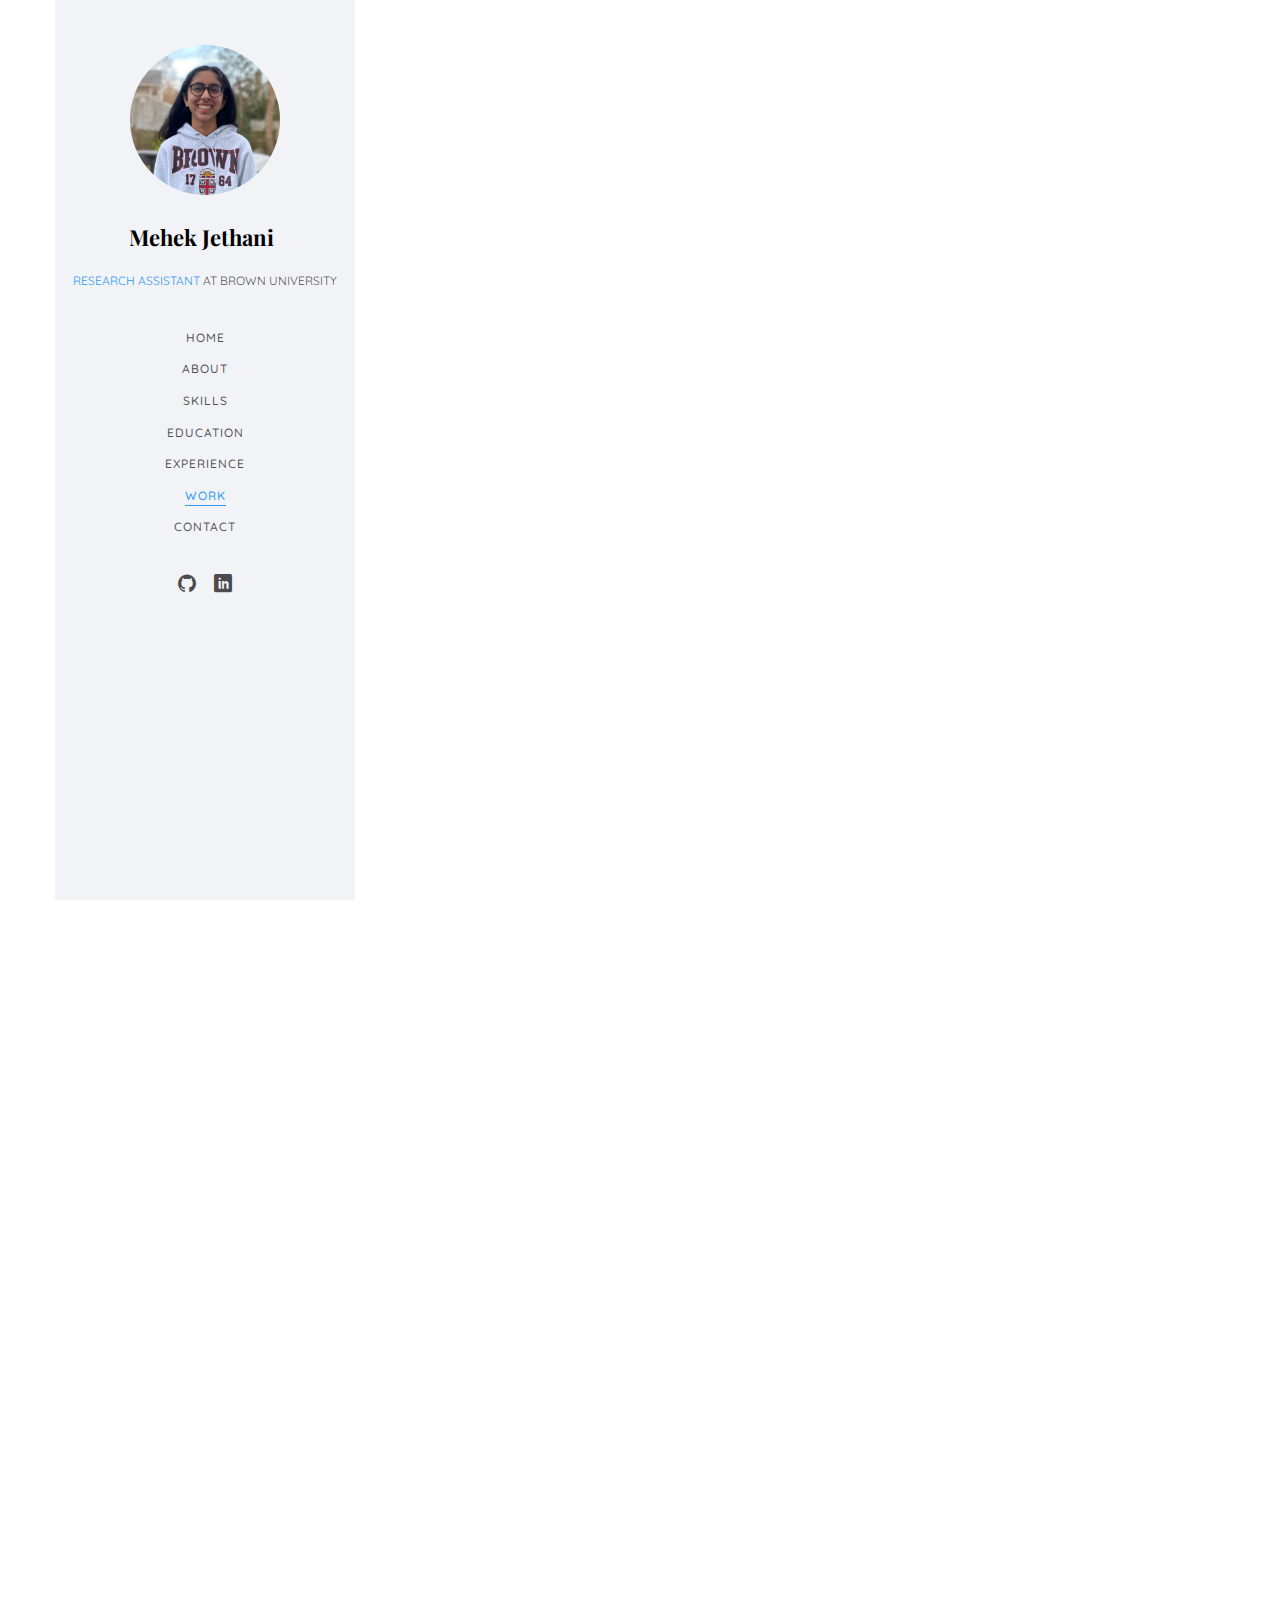
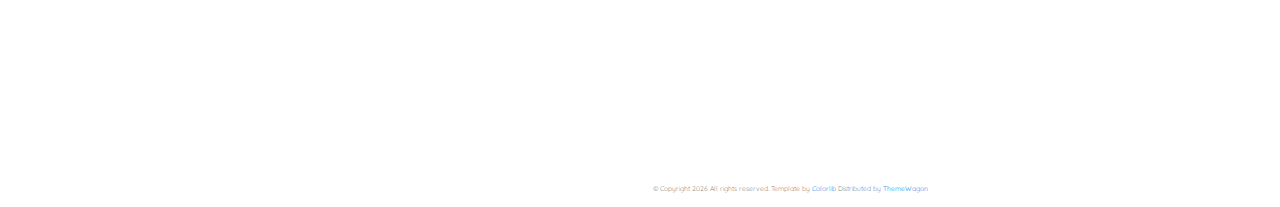
<file: projects/cartoonworld.html>
<!DOCTYPE HTML>
<html>

<head>
    <meta charset="utf-8">
    <meta http-equiv="X-UA-Compatible" content="IE=edge">
    <title>Project: Cartoon World</title>
    <meta name="viewport" content="width=device-width, initial-scale=1">
    <meta name="description" content="Mehek Jethani developer and university student porfolio" />
    <meta name="keywords" content="web developer, intern, computer graphics, design" />
    <meta name="author" content="Mehek Jethani" />

    <!-- Facebook and Twitter integration -->
    <meta property="og:title" content="" />
    <meta property="og:image" content="" />
    <meta property="og:url" content="" />
    <meta property="og:site_name" content="" />
    <meta property="og:description" content="" />
    <meta name="twitter:title" content="" />
    <meta name="twitter:image" content="" />
    <meta name="twitter:url" content="" />
    <meta name="twitter:card" content="" />

    <!-- Place favicon.ico and apple-touch-icon.png in the root directory -->
    <link rel="shortcut icon" href="../../favicon.ico">

    <link href="https://fonts.googleapis.com/css?family=Quicksand:300,400,500,700" rel="stylesheet">
    <link href="https://fonts.googleapis.com/css?family=Playfair+Display:400,400i,700" rel="stylesheet">

    <!-- Animate.css -->
    <link rel="stylesheet" href="../css/animate.css">
    <!-- Icomoon Icon Fonts-->
    <link rel="stylesheet" href="../css/icomoon.css">
    <!-- Bootstrap  -->
    <link rel="stylesheet" href="../css/bootstrap.css">
    <!-- Flexslider  -->
    <link rel="stylesheet" href="../css/flexslider.css">
    <!-- Flaticons  -->
    <!-- <link rel="stylesheet" href="../fonts/flaticon/font/flaticon.css"> -->
    <!-- Owl Carousel -->
    <link rel="stylesheet" href="../css/owl.carousel.min.css">
    <link rel="stylesheet" href="../css/owl.theme.default.min.css">
    <!-- Theme style  -->
    <link rel="stylesheet" href="../css/style.css">

    <!-- Modernizr JS -->
    <script src="../js/modernizr-2.6.2.min.js"></script>
    <!-- FOR IE9 below -->
    <!--[if lt IE 9]>
	<script src="../js/respond.min.js"></script>
	<![endif]-->

</head>

<body>
    <div id="colorlib-page">
        <div class="container-wrap">
            <a href="../#" class="js-colorlib-nav-toggle colorlib-nav-toggle" data-toggle="collapse" data-target="#navbar"
                aria-expanded="false" aria-controls="navbar"><i></i></a>
            <aside id="colorlib-aside" role="complementary" class="border js-fullheight">
                <div class="text-center">
                    <div class="author-img" style="background-image: url(../images/about.JPG);"></div>
                    <h1 id="colorlib-logo"><a href="../index.html">Mehek Jethani</a></h1>
                    <span class="position"><a style="cursor: text;">Research Assistant</a> at Brown University</span>
                </div>
                <nav id="colorlib-main-menu" role="navigation" class="navbar">
                    <div id="navbar-project" class="collapse">
                        <ul>
                            <li><a href="../index.html#home" data-nav-section="home">Home</a></li>
                            <li><a href="../index.html#about" data-nav-section="about">About</a></li>
                            <li><a href="../index.html#skills" data-nav-section="skills">Skills</a></li>
                            <li><a href="../index.html#education" data-nav-section="education">Education</a></li>
                            <li><a href="../index.html#experience" data-nav-section="experience">Experience</a></li>
                            <li class="active"><a href="../index.html#work" data-nav-section="work">Work</a></li>
                            <li><a href="../index.html#contact" data-nav-section="contact">Contact</a></li>
                        </ul>
                    </div>
                </nav>

                <div class="colorlib-footer">
                    <ul>
                        <li><a href="https://github.com/mehekj" target="_blank"><i class="icon-github"></i></a></li>
                        <li><a href="https://www.linkedin.com/in/mehek-jethani/" target="_blank"><i
                                    class="icon-linkedin2"></i></a></li>
                    </ul>
                </div>

            </aside>

            <div id="colorlib-main">
                <section class="colorlib-about">
                    <div class="colorlib-narrow-content">
                        <div class="row">
                            <div class="col-md-12">
                                <div class="row row-bottom-padded-sm animate-box" data-animate-effect="fadeInLeft">
                                    <div class="col-md-12">
                                        <div class="about-desc">
                                            <h2 class="colorlib-heading project-title">Cartoon World</h2>
                                            <span class="heading-meta project-date">December 2021</span>

                                            <img class="project-media" src="../images/projects/cartoonworld/thumbnail.png" alt="">

                                            <p>Cartoon World is a project that was created in collaboration with two other second-year Brown University students for our Intro to Computer Graphics class final. It was programmed entirely in C++ using OpenGL and GLSL shaders in the QtCreator IDE, which was also used to create the application UI.</p>

                                            <span>Features:</span>
                                            <ul>
                                                <li>Stylized rendering in a cell shader style using a custom lighting model</li>
                                                <li>Variable ink drawing style outlines generated using silhouette detection</li>
                                                <li>Multiple types of terrain generation using value noise and Fractional Brownian Motion</li>
                                                <li>Pseudo randomly generated trees dispered throughout terrain created by combining custom primitive meshes</li>
                                                <li>Camera movement that allows user to traverse the scene immersively using keyboard controls</li>
                                            </ul>

                                            <br />
                                            <p>Demo video:</p>

                                            <div class="video-wrapper">
                                                <iframe src="https://www.youtube.com/embed/9O_QzsNyzRM" title="YouTube video player" frameborder="0" allow="accelerometer; autoplay; clipboard-write; encrypted-media; gyroscope; picture-in-picture" allowfullscreen></iframe>
                                            </div>

                                        </div>
                                    </div>
                                </div>
                            </div>
                        </div>
                    </div>
                </section>

                <div id="copyright">
                    <p><small>&copy;
                            <!-- Link back to Colorlib can't be removed. Template is licensed under CC BY 3.0. -->
                            Copyright
                            <script>document.write(new Date().getFullYear());</script> All rights reserved. Template by
                            <a href="https://colorlib.com" target="_blank">Colorlib</a>
                            <!-- Link back to Colorlib can't be removed. Template is licensed under CC BY 3.0. -->
                            </span> <span>Distributed by <a href="https://themewagon.com"
                                    target="_blank">ThemeWagon</a></span>
                        </small></p>
                </div>

            </div><!-- end:colorlib-main -->
        </div><!-- end:container-wrap -->
    </div><!-- end:colorlib-page -->

    <!-- jQuery -->
    <script src="../js/jquery.min.js"></script>
    <!-- jQuery Easing -->
    <script src="../js/jquery.easing.1.3.js"></script>
    <!-- Bootstrap -->
    <script src="../js/bootstrap.min.js"></script>
    <!-- Waypoints -->
    <script src="../js/jquery.waypoints.min.js"></script>
    <!-- Flexslider -->
    <script src="../js/jquery.flexslider-min.js"></script>
    <!-- Owl carousel -->
    <script src="../js/owl.carousel.min.js"></script>
    <!-- Counters -->
    <script src="../js/jquery.countTo.js"></script>


    <!-- MAIN JS -->
    <script src="../js/main.js"></script>

</body>

</html>
</file>
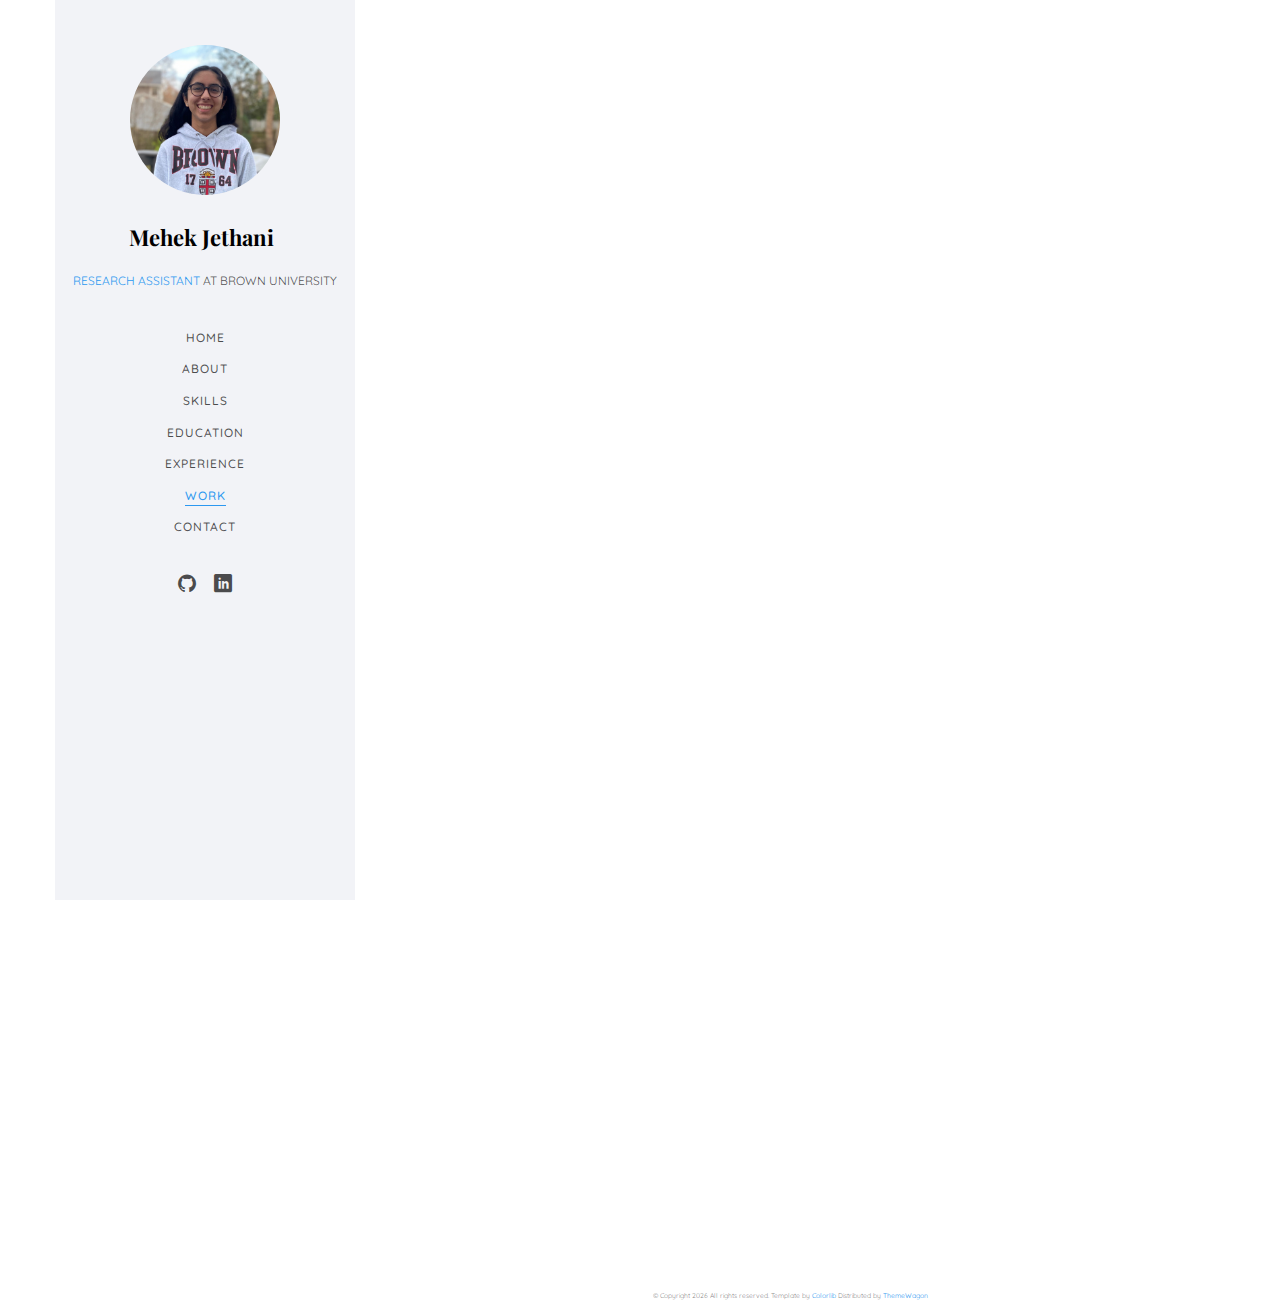
<file: projects/connect4.html>
<!DOCTYPE HTML>
<html>

<head>
    <meta charset="utf-8">
    <meta http-equiv="X-UA-Compatible" content="IE=edge">
    <title>Project: Connect 4 Online</title>
    <meta name="viewport" content="width=device-width, initial-scale=1">
    <meta name="description" content="Mehek Jethani developer and university student porfolio" />
    <meta name="keywords" content="web developer, intern, computer graphics, design" />
    <meta name="author" content="Mehek Jethani" />

    <!-- Facebook and Twitter integration -->
    <meta property="og:title" content="" />
    <meta property="og:image" content="" />
    <meta property="og:url" content="" />
    <meta property="og:site_name" content="" />
    <meta property="og:description" content="" />
    <meta name="twitter:title" content="" />
    <meta name="twitter:image" content="" />
    <meta name="twitter:url" content="" />
    <meta name="twitter:card" content="" />

    <!-- Place favicon.ico and apple-touch-icon.png in the root directory -->
    <link rel="shortcut icon" href="../../favicon.ico">

    <link href="https://fonts.googleapis.com/css?family=Quicksand:300,400,500,700" rel="stylesheet">
    <link href="https://fonts.googleapis.com/css?family=Playfair+Display:400,400i,700" rel="stylesheet">

    <!-- Animate.css -->
    <link rel="stylesheet" href="../css/animate.css">
    <!-- Icomoon Icon Fonts-->
    <link rel="stylesheet" href="../css/icomoon.css">
    <!-- Bootstrap  -->
    <link rel="stylesheet" href="../css/bootstrap.css">
    <!-- Flexslider  -->
    <link rel="stylesheet" href="../css/flexslider.css">
    <!-- Flaticons  -->
    <!-- <link rel="stylesheet" href="../fonts/flaticon/font/flaticon.css"> -->
    <!-- Owl Carousel -->
    <link rel="stylesheet" href="../css/owl.carousel.min.css">
    <link rel="stylesheet" href="../css/owl.theme.default.min.css">
    <!-- Theme style  -->
    <link rel="stylesheet" href="../css/style.css">

    <!-- Modernizr JS -->
    <script src="../js/modernizr-2.6.2.min.js"></script>
    <!-- FOR IE9 below -->
    <!--[if lt IE 9]>
	<script src="../js/respond.min.js"></script>
	<![endif]-->

</head>

<body>
    <div id="colorlib-page">
        <div class="container-wrap">
            <a href="../#" class="js-colorlib-nav-toggle colorlib-nav-toggle" data-toggle="collapse" data-target="#navbar"
                aria-expanded="false" aria-controls="navbar"><i></i></a>
            <aside id="colorlib-aside" role="complementary" class="border js-fullheight">
                <div class="text-center">
                    <div class="author-img" style="background-image: url(../images/about.JPG);"></div>
                    <h1 id="colorlib-logo"><a href="../index.html">Mehek Jethani</a></h1>
                    <span class="position"><a style="cursor: text;">Research Assistant</a> at Brown University</span>
                </div>
                <nav id="colorlib-main-menu" role="navigation" class="navbar">
                    <div id="navbar-project" class="collapse">
                        <ul>
                            <li><a href="../index.html#home" data-nav-section="home">Home</a></li>
                            <li><a href="../index.html#about" data-nav-section="about">About</a></li>
                            <li><a href="../index.html#skills" data-nav-section="skills">Skills</a></li>
                            <li><a href="../index.html#education" data-nav-section="education">Education</a></li>
                            <li><a href="../index.html#experience" data-nav-section="experience">Experience</a></li>
                            <li class="active"><a href="../index.html#work" data-nav-section="work">Work</a></li>
                            <li><a href="../index.html#contact" data-nav-section="contact">Contact</a></li>
                        </ul>
                    </div>
                </nav>

                <div class="colorlib-footer">
                    <ul>
                        <li><a href="https://github.com/mehekj" target="_blank"><i class="icon-github"></i></a></li>
                        <li><a href="https://www.linkedin.com/in/mehek-jethani/" target="_blank"><i
                                    class="icon-linkedin2"></i></a></li>
                    </ul>
                </div>

            </aside>

            <div id="colorlib-main">
                <section class="colorlib-about">
                    <div class="colorlib-narrow-content">
                        <div class="row">
                            <div class="col-md-12">
                                <div class="row row-bottom-padded-sm animate-box" data-animate-effect="fadeInLeft">
                                    <div class="col-md-12">
                                        <div class="about-desc">
                                            <h2 class="colorlib-heading project-title">Online Connect 4 Multiplayer Game</h2>
                                            <span class="heading-meta project-date">June 2020</span>

                                            <img class="project-media" src="../images/projects/connect4/thumbnail.png" alt="">

                                            <p>
                                                This was an individual project I created for my AP Computer Science class final in my senior year of high school at Bergen County Academies. I wrote all of the code in HTML, CSS and JavaScript, using JQuery and socket.io for Node.js WebSocket management, and deploying the project on Heroku.
                                            </p>

                                            <p>
                                                The website allows players to set nicknames and create private game rooms with unique IDs assigned to each so that other players can enter the ID and join Connect 4 games with their friends. Players in the same room can chat with each other and play multiple games in succession with a total score tracker.
                                            </p>

                                            <p>
                                                To make the game more interesting I also added the ability to expand the room capacity up to 8 players, which expands the board accordingly for a fun expanded version of the classic game.
                                            </p>

                                            <p>
                                                Through the course of this project I was able to learn more about and practice implementing client/server interactions, front-end web interface design, turn-based gameplay loops, and modular and responsive design.
                                            </p>

                                            <p>
                                                To view the source code visit my <a href="https://github.com/mehekj/groupgame" target="_blank">GitHub.</a> <br />

                                                To try it out for yourself visit this <a href="https://onlineconnect4.herokuapp.com/" target="_blank">online demo.</a> <br />
                                            </p>

                                        </div>
                                    </div>
                                </div>
                            </div>
                        </div>
                    </div>
                </section>

                <div id="copyright">
                    <p><small>&copy;
                            <!-- Link back to Colorlib can't be removed. Template is licensed under CC BY 3.0. -->
                            Copyright
                            <script>document.write(new Date().getFullYear());</script> All rights reserved. Template by
                            <a href="https://colorlib.com" target="_blank">Colorlib</a>
                            <!-- Link back to Colorlib can't be removed. Template is licensed under CC BY 3.0. -->
                            </span> <span>Distributed by <a href="https://themewagon.com"
                                    target="_blank">ThemeWagon</a></span>
                        </small></p>
                </div>

            </div><!-- end:colorlib-main -->
        </div><!-- end:container-wrap -->
    </div><!-- end:colorlib-page -->

    <!-- jQuery -->
    <script src="../js/jquery.min.js"></script>
    <!-- jQuery Easing -->
    <script src="../js/jquery.easing.1.3.js"></script>
    <!-- Bootstrap -->
    <script src="../js/bootstrap.min.js"></script>
    <!-- Waypoints -->
    <script src="../js/jquery.waypoints.min.js"></script>
    <!-- Flexslider -->
    <script src="../js/jquery.flexslider-min.js"></script>
    <!-- Owl carousel -->
    <script src="../js/owl.carousel.min.js"></script>
    <!-- Counters -->
    <script src="../js/jquery.countTo.js"></script>


    <!-- MAIN JS -->
    <script src="../js/main.js"></script>

</body>

</html>
</file>
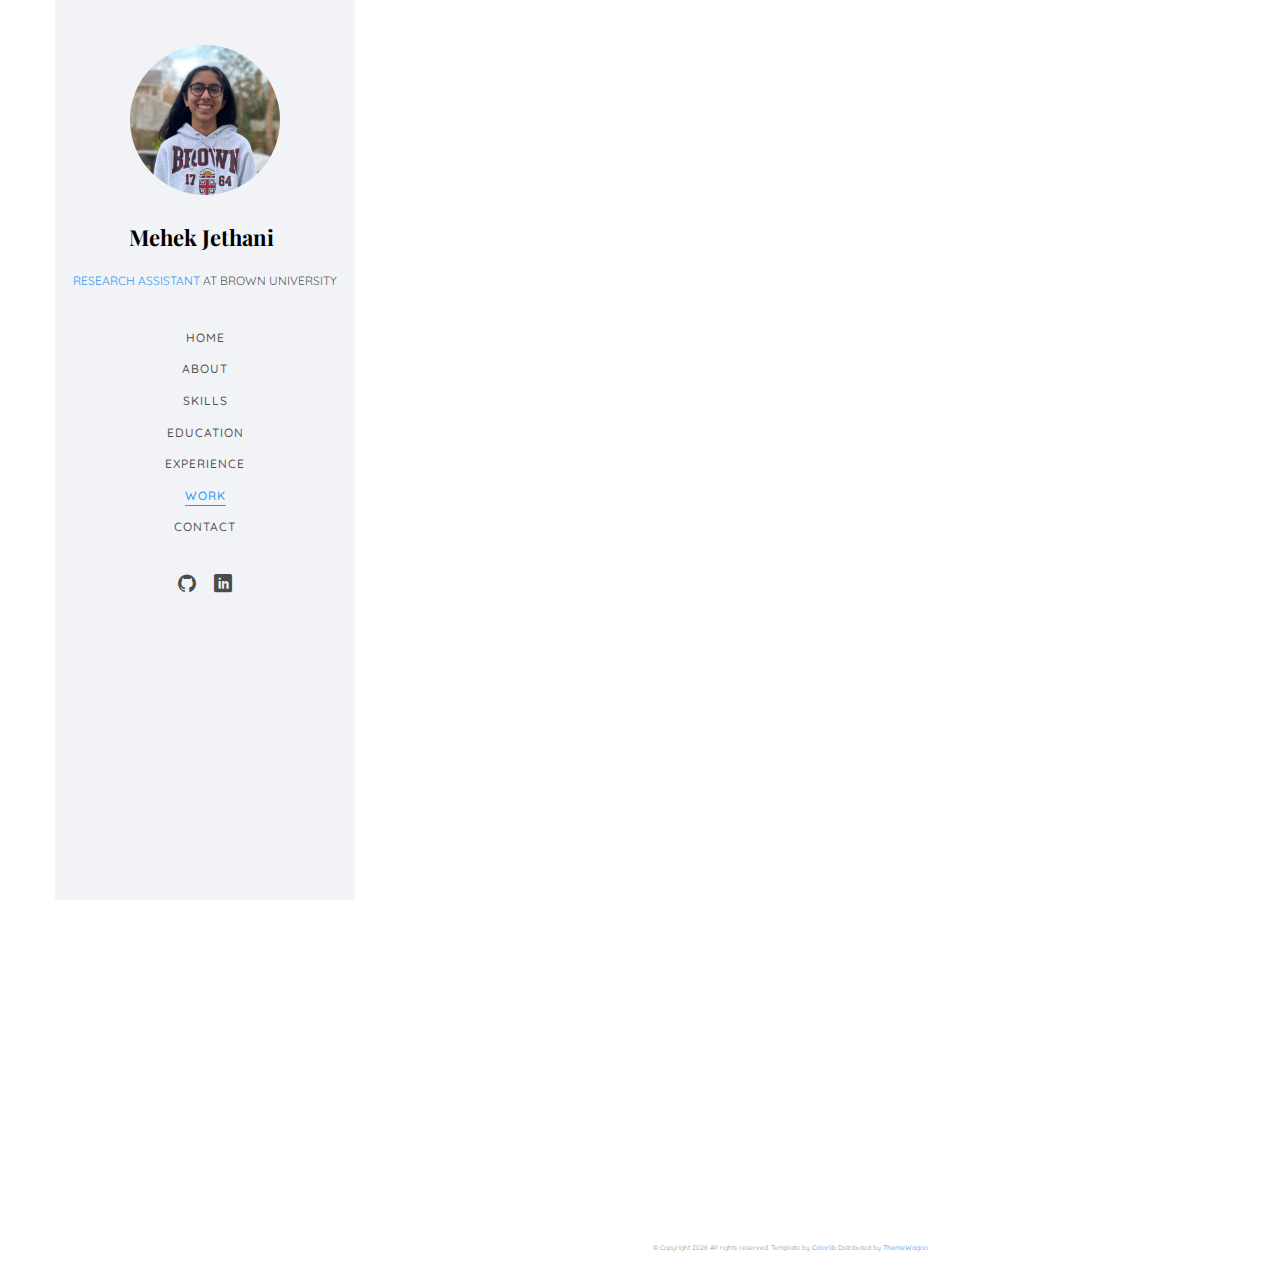
<file: projects/dashstarter.html>
<!DOCTYPE HTML>
<html>

<head>
    <meta charset="utf-8">
    <meta http-equiv="X-UA-Compatible" content="IE=edge">
    <title>Project: Web Hypertext System</title>
    <meta name="viewport" content="width=device-width, initial-scale=1">
    <meta name="description" content="Mehek Jethani developer and university student porfolio" />
    <meta name="keywords" content="web developer, intern, computer graphics, design" />
    <meta name="author" content="Mehek Jethani" />

    <!-- Facebook and Twitter integration -->
    <meta property="og:title" content="" />
    <meta property="og:image" content="" />
    <meta property="og:url" content="" />
    <meta property="og:site_name" content="" />
    <meta property="og:description" content="" />
    <meta name="twitter:title" content="" />
    <meta name="twitter:image" content="" />
    <meta name="twitter:url" content="" />
    <meta name="twitter:card" content="" />

    <!-- Place favicon.ico and apple-touch-icon.png in the root directory -->
    <link rel="shortcut icon" href="../../favicon.ico">

    <link href="https://fonts.googleapis.com/css?family=Quicksand:300,400,500,700" rel="stylesheet">
    <link href="https://fonts.googleapis.com/css?family=Playfair+Display:400,400i,700" rel="stylesheet">

    <!-- Animate.css -->
    <link rel="stylesheet" href="../css/animate.css">
    <!-- Icomoon Icon Fonts-->
    <link rel="stylesheet" href="../css/icomoon.css">
    <!-- Bootstrap  -->
    <link rel="stylesheet" href="../css/bootstrap.css">
    <!-- Flexslider  -->
    <link rel="stylesheet" href="../css/flexslider.css">
    <!-- Flaticons  -->
    <!-- <link rel="stylesheet" href="../fonts/flaticon/font/flaticon.css"> -->
    <!-- Owl Carousel -->
    <link rel="stylesheet" href="../css/owl.carousel.min.css">
    <link rel="stylesheet" href="../css/owl.theme.default.min.css">
    <!-- Theme style  -->
    <link rel="stylesheet" href="../css/style.css">

    <!-- Modernizr JS -->
    <script src="../js/modernizr-2.6.2.min.js"></script>
    <!-- FOR IE9 below -->
    <!--[if lt IE 9]>
	<script src="../js/respond.min.js"></script>
	<![endif]-->

</head>

<body>
    <div id="colorlib-page">
        <div class="container-wrap">
            <a href="../#" class="js-colorlib-nav-toggle colorlib-nav-toggle" data-toggle="collapse" data-target="#navbar"
                aria-expanded="false" aria-controls="navbar"><i></i></a>
            <aside id="colorlib-aside" role="complementary" class="border js-fullheight">
                <div class="text-center">
                    <div class="author-img" style="background-image: url(../images/about.JPG);"></div>
                    <h1 id="colorlib-logo"><a href="../index.html">Mehek Jethani</a></h1>
                    <span class="position"><a style="cursor: text;">Research Assistant</a> at Brown University</span>
                </div>
                <nav id="colorlib-main-menu" role="navigation" class="navbar">
                    <div id="navbar-project" class="collapse">
                        <ul>
                            <li><a href="../index.html#home" data-nav-section="home">Home</a></li>
                            <li><a href="../index.html#about" data-nav-section="about">About</a></li>
                            <li><a href="../index.html#skills" data-nav-section="skills">Skills</a></li>
                            <li><a href="../index.html#education" data-nav-section="education">Education</a></li>
                            <li><a href="../index.html#experience" data-nav-section="experience">Experience</a></li>
                            <li class="active"><a href="../index.html#work" data-nav-section="work">Work</a></li>
                            <li><a href="../index.html#contact" data-nav-section="contact">Contact</a></li>
                        </ul>
                    </div>
                </nav>

                <div class="colorlib-footer">
                    <ul>
                        <li><a href="https://github.com/mehekj" target="_blank"><i class="icon-github"></i></a></li>
                        <li><a href="https://www.linkedin.com/in/mehek-jethani/" target="_blank"><i
                                    class="icon-linkedin2"></i></a></li>
                    </ul>
                </div>

            </aside>

            <div id="colorlib-main">
                <section class="colorlib-about">
                    <div class="colorlib-narrow-content">
                        <div class="row">
                            <div class="col-md-12">
                                <div class="row row-bottom-padded-sm animate-box" data-animate-effect="fadeInLeft">
                                    <div class="col-md-12">
                                        <div class="about-desc">
                                            <h2 class="colorlib-heading project-title">Freeform Web-Based Hypertext/Hypermedia System</h2>
                                            <span class="heading-meta project-date">May 2021</span>

                                            <img class="project-media" src="../images/projects/dashstarter/thumbnail.png" alt="">

                                            <p>
                                                This project was coded as an application to join the Dash research group at Brown University. To become a research assistant applicants were asked to create a lightweight version of the Dash web application that I would eventually work on.
                                            </p>

                                            <p>
                                                I used TypeScript, React, MobX, Express.js, and Node.js for this project. (The actual Dash project uses the MERN stack but the starter project did not require database work.)
                                            </p>

                                            <p>
                                                The basis of the site is one root collection in the form of an expansive freeform canvas. Users can pan around the canvas and manage created documents in the file browser. Rich text, audio, video, image, and embedded webpage documents are all supported as well as nested collections. Nodes can be renamed, deleted, and linked together. You can navigate to nodes by clicking a link or the name in the file tree.
                                            </p>

                                            <p>
                                                This project really helped me to become familiar with React and how to design modular components, as well as being a  challenging exercise in designing a clean and intuitive UI.
                                            </p>

                                            <p>
                                                To learn more about Dash visit our <a href="https://brown-dash.github.io/Dash-Documentation/" target="_blank">documentation site.</a>
                                            </p>

                                        </div>
                                    </div>
                                </div>
                            </div>
                        </div>
                    </div>
                </section>

                <div id="copyright">
                    <p><small>&copy;
                            <!-- Link back to Colorlib can't be removed. Template is licensed under CC BY 3.0. -->
                            Copyright
                            <script>document.write(new Date().getFullYear());</script> All rights reserved. Template by
                            <a href="https://colorlib.com" target="_blank">Colorlib</a>
                            <!-- Link back to Colorlib can't be removed. Template is licensed under CC BY 3.0. -->
                            </span> <span>Distributed by <a href="https://themewagon.com"
                                    target="_blank">ThemeWagon</a></span>
                        </small></p>
                </div>

            </div><!-- end:colorlib-main -->
        </div><!-- end:container-wrap -->
    </div><!-- end:colorlib-page -->

    <!-- jQuery -->
    <script src="../js/jquery.min.js"></script>
    <!-- jQuery Easing -->
    <script src="../js/jquery.easing.1.3.js"></script>
    <!-- Bootstrap -->
    <script src="../js/bootstrap.min.js"></script>
    <!-- Waypoints -->
    <script src="../js/jquery.waypoints.min.js"></script>
    <!-- Flexslider -->
    <script src="../js/jquery.flexslider-min.js"></script>
    <!-- Owl carousel -->
    <script src="../js/owl.carousel.min.js"></script>
    <!-- Counters -->
    <script src="../js/jquery.countTo.js"></script>


    <!-- MAIN JS -->
    <script src="../js/main.js"></script>

</body>

</html>
</file>
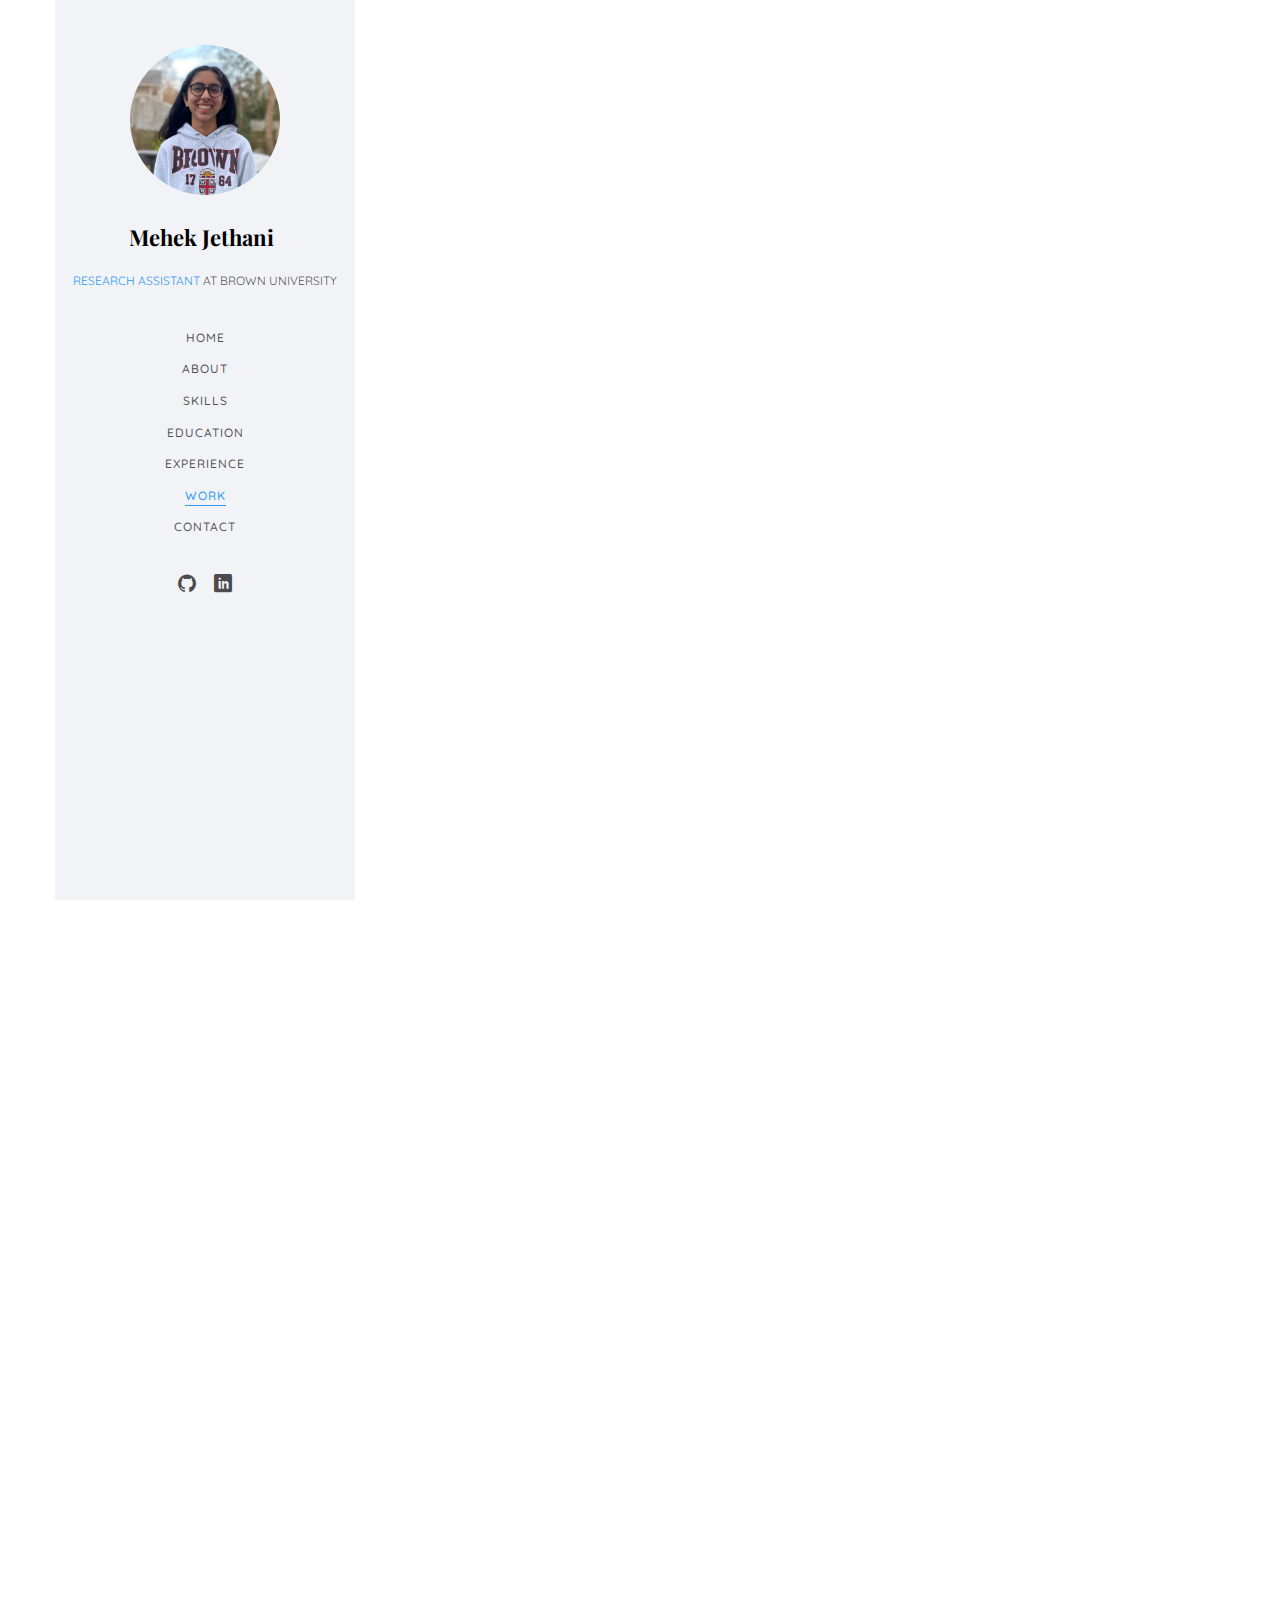
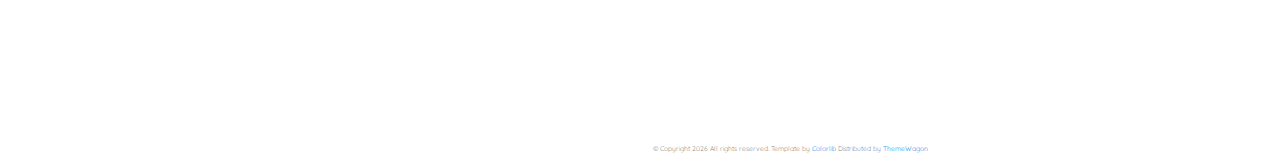
<file: projects/flappybird.html>
<!DOCTYPE HTML>
<html>

<head>
    <meta charset="utf-8">
    <meta http-equiv="X-UA-Compatible" content="IE=edge">
    <title>Project: ML Flappy Bird</title>
    <meta name="viewport" content="width=device-width, initial-scale=1">
    <meta name="description" content="Mehek Jethani developer and university student porfolio" />
    <meta name="keywords" content="web developer, intern, computer graphics, design" />
    <meta name="author" content="Mehek Jethani" />

    <!-- Facebook and Twitter integration -->
    <meta property="og:title" content="" />
    <meta property="og:image" content="" />
    <meta property="og:url" content="" />
    <meta property="og:site_name" content="" />
    <meta property="og:description" content="" />
    <meta name="twitter:title" content="" />
    <meta name="twitter:image" content="" />
    <meta name="twitter:url" content="" />
    <meta name="twitter:card" content="" />

    <!-- Place favicon.ico and apple-touch-icon.png in the root directory -->
    <link rel="shortcut icon" href="../../favicon.ico">

    <link href="https://fonts.googleapis.com/css?family=Quicksand:300,400,500,700" rel="stylesheet">
    <link href="https://fonts.googleapis.com/css?family=Playfair+Display:400,400i,700" rel="stylesheet">

    <!-- Animate.css -->
    <link rel="stylesheet" href="../css/animate.css">
    <!-- Icomoon Icon Fonts-->
    <link rel="stylesheet" href="../css/icomoon.css">
    <!-- Bootstrap  -->
    <link rel="stylesheet" href="../css/bootstrap.css">
    <!-- Flexslider  -->
    <link rel="stylesheet" href="../css/flexslider.css">
    <!-- Flaticons  -->
    <!-- <link rel="stylesheet" href="../fonts/flaticon/font/flaticon.css"> -->
    <!-- Owl Carousel -->
    <link rel="stylesheet" href="../css/owl.carousel.min.css">
    <link rel="stylesheet" href="../css/owl.theme.default.min.css">
    <!-- Theme style  -->
    <link rel="stylesheet" href="../css/style.css">

    <!-- Modernizr JS -->
    <script src="../js/modernizr-2.6.2.min.js"></script>
    <!-- FOR IE9 below -->
    <!--[if lt IE 9]>
	<script src="../js/respond.min.js"></script>
	<![endif]-->

</head>

<body>
    <div id="colorlib-page">
        <div class="container-wrap">
            <a href="../#" class="js-colorlib-nav-toggle colorlib-nav-toggle" data-toggle="collapse" data-target="#navbar"
                aria-expanded="false" aria-controls="navbar"><i></i></a>
            <aside id="colorlib-aside" role="complementary" class="border js-fullheight">
                <div class="text-center">
                    <div class="author-img" style="background-image: url(../images/about.JPG);"></div>
                    <h1 id="colorlib-logo"><a href="../index.html">Mehek Jethani</a></h1>
                    <span class="position"><a style="cursor: text;">Research Assistant</a> at Brown University</span>
                </div>
                <nav id="colorlib-main-menu" role="navigation" class="navbar">
                    <div id="navbar-project" class="collapse">
                        <ul>
                            <li><a href="../index.html#home" data-nav-section="home">Home</a></li>
                            <li><a href="../index.html#about" data-nav-section="about">About</a></li>
                            <li><a href="../index.html#skills" data-nav-section="skills">Skills</a></li>
                            <li><a href="../index.html#education" data-nav-section="education">Education</a></li>
                            <li><a href="../index.html#experience" data-nav-section="experience">Experience</a></li>
                            <li class="active"><a href="../index.html#work" data-nav-section="work">Work</a></li>
                            <li><a href="../index.html#contact" data-nav-section="contact">Contact</a></li>
                        </ul>
                    </div>
                </nav>

                <div class="colorlib-footer">
                    <ul>
                        <li><a href="https://github.com/mehekj" target="_blank"><i class="icon-github"></i></a></li>
                        <li><a href="https://www.linkedin.com/in/mehek-jethani/" target="_blank"><i
                                    class="icon-linkedin2"></i></a></li>
                    </ul>
                </div>

            </aside>

            <div id="colorlib-main">
                <section class="colorlib-about">
                    <div class="colorlib-narrow-content">
                        <div class="row">
                            <div class="col-md-12">
                                <div class="row row-bottom-padded-sm animate-box" data-animate-effect="fadeInLeft">
                                    <div class="col-md-12">
                                        <div class="about-desc">
                                            <h2 class="colorlib-heading project-title">Machine Learning Flappy Bird Game</h2>
                                            <span class="heading-meta project-date">April 2021</span>

                                            <img class="project-media" src="../images/projects/flappybird/thumbnail.png" alt="">

                                            <p>
                                                This is an individual project I created for my Intro to Object Oriented Programming final during the 2021 spring semester. It was programmed entirely in Java and JavaFX.
                                            </p>

                                            <p>
                                                The application has two main modes (manual and smart) which a user is prompted to select upon startup. Manual functions like the standard Flappy Bird game where you control a single bird that can jump using the space bar, and must try to avoid the constantly scrolling generated pipes, with the distance you travel being your score. 
                                            </p>

                                            <p>
                                                Smart mode uses a neural network to train a population of birds that play the game simultaneously using data about the pipe and bird positions and velocities. The first generation of birds is generated with random weights. Rather than providing the algorithm with training data, I instead used a simplified "evolution" algorithm which takes the best performing birds of each generation and passes the weights of those birds on to the next generation with some randomized "mutations" that involve slightly modifying some of the weights.
                                            </p>

<!--                                             <p>
                                                To view the source code and try it yourself visit my <a href="https://github.com/mehekj/flappybird" target="_blank">GitHub.</a> <br />
                                            </p> -->

                                        </div>
                                    </div>
                                </div>
                            </div>
                        </div>
                    </div>
                </section>

                <div id="copyright">
                    <p><small>&copy;
                            <!-- Link back to Colorlib can't be removed. Template is licensed under CC BY 3.0. -->
                            Copyright
                            <script>document.write(new Date().getFullYear());</script> All rights reserved. Template by
                            <a href="https://colorlib.com" target="_blank">Colorlib</a>
                            <!-- Link back to Colorlib can't be removed. Template is licensed under CC BY 3.0. -->
                            </span> <span>Distributed by <a href="https://themewagon.com"
                                    target="_blank">ThemeWagon</a></span>
                        </small></p>
                </div>

            </div><!-- end:colorlib-main -->
        </div><!-- end:container-wrap -->
    </div><!-- end:colorlib-page -->

    <!-- jQuery -->
    <script src="../js/jquery.min.js"></script>
    <!-- jQuery Easing -->
    <script src="../js/jquery.easing.1.3.js"></script>
    <!-- Bootstrap -->
    <script src="../js/bootstrap.min.js"></script>
    <!-- Waypoints -->
    <script src="../js/jquery.waypoints.min.js"></script>
    <!-- Flexslider -->
    <script src="../js/jquery.flexslider-min.js"></script>
    <!-- Owl carousel -->
    <script src="../js/owl.carousel.min.js"></script>
    <!-- Counters -->
    <script src="../js/jquery.countTo.js"></script>


    <!-- MAIN JS -->
    <script src="../js/main.js"></script>

</body>

</html>
</file>
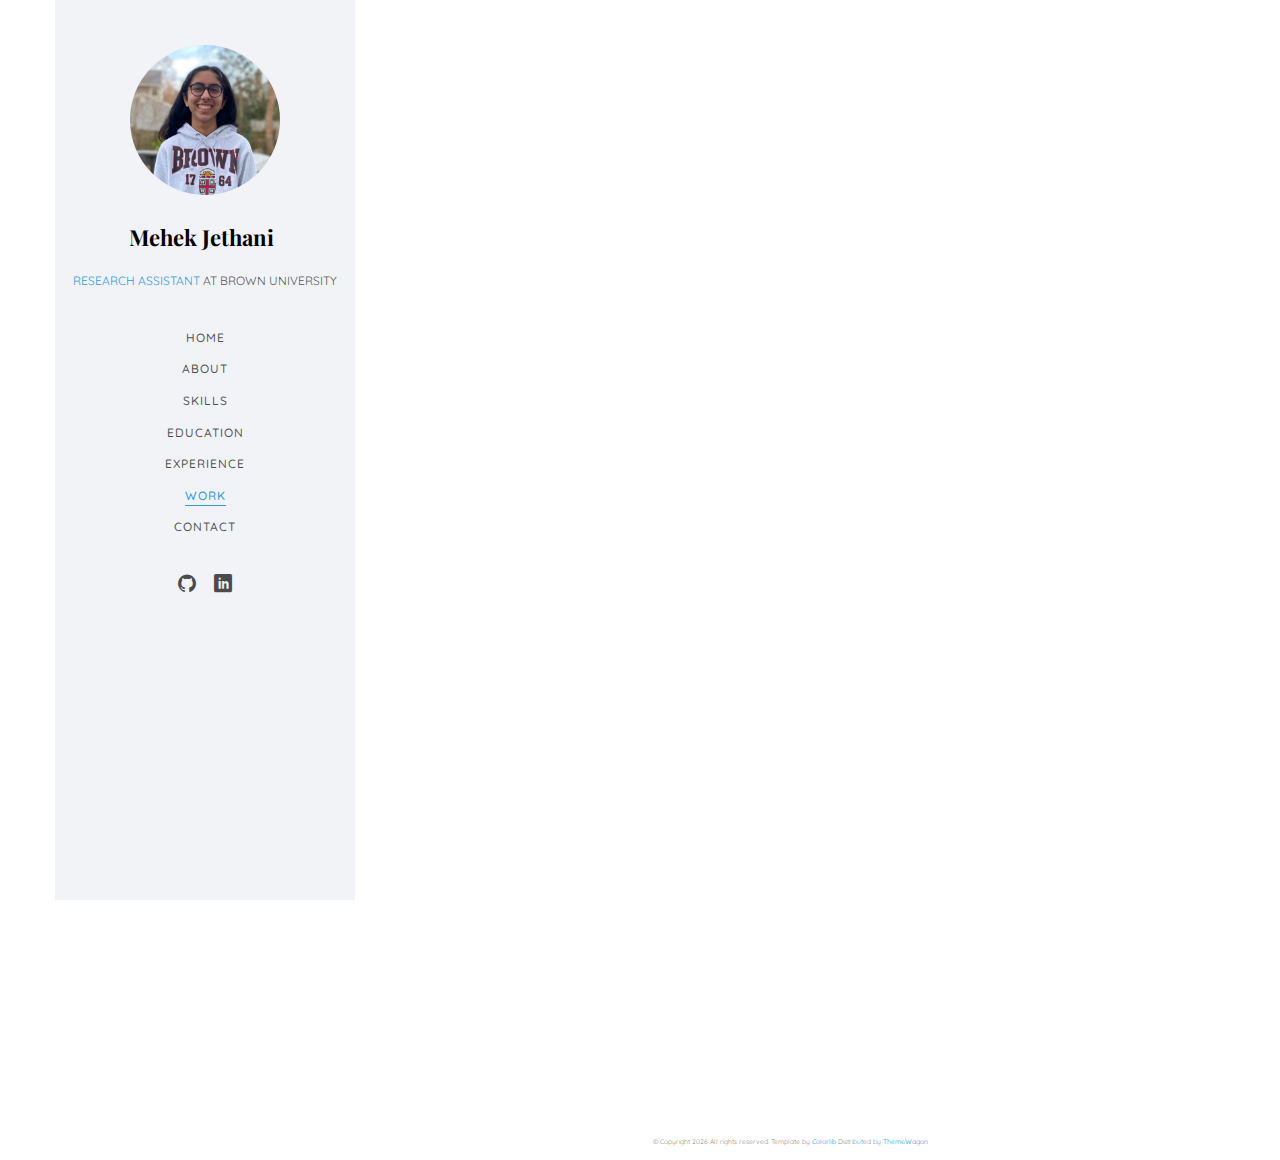
<file: projects/pixardemo.html>
<!DOCTYPE HTML>
<html>

<head>
    <meta charset="utf-8">
    <meta http-equiv="X-UA-Compatible" content="IE=edge">
    <title>PUP Demo Reel</title>
    <meta name="viewport" content="width=device-width, initial-scale=1">
    <meta name="description" content="Mehek Jethani developer and university student porfolio" />
    <meta name="keywords" content="web developer, intern, computer graphics, design" />
    <meta name="author" content="Mehek Jethani" />

    <!-- Facebook and Twitter integration -->
    <meta property="og:title" content="" />
    <meta property="og:image" content="" />
    <meta property="og:url" content="" />
    <meta property="og:site_name" content="" />
    <meta property="og:description" content="" />
    <meta name="twitter:title" content="" />
    <meta name="twitter:image" content="" />
    <meta name="twitter:url" content="" />
    <meta name="twitter:card" content="" />

    <!-- Place favicon.ico and apple-touch-icon.png in the root directory -->
    <link rel="shortcut icon" href="../../favicon.ico">

    <link href="https://fonts.googleapis.com/css?family=Quicksand:300,400,500,700" rel="stylesheet">
    <link href="https://fonts.googleapis.com/css?family=Playfair+Display:400,400i,700" rel="stylesheet">

    <!-- Animate.css -->
    <link rel="stylesheet" href="../css/animate.css">
    <!-- Icomoon Icon Fonts-->
    <link rel="stylesheet" href="../css/icomoon.css">
    <!-- Bootstrap  -->
    <link rel="stylesheet" href="../css/bootstrap.css">
    <!-- Flexslider  -->
    <link rel="stylesheet" href="../css/flexslider.css">
    <!-- Flaticons  -->
    <!-- <link rel="stylesheet" href="../fonts/flaticon/font/flaticon.css"> -->
    <!-- Owl Carousel -->
    <link rel="stylesheet" href="../css/owl.carousel.min.css">
    <link rel="stylesheet" href="../css/owl.theme.default.min.css">
    <!-- Theme style  -->
    <link rel="stylesheet" href="../css/style.css">

    <!-- Modernizr JS -->
    <script src="../js/modernizr-2.6.2.min.js"></script>
    <!-- FOR IE9 below -->
    <!--[if lt IE 9]>
	<script src="../js/respond.min.js"></script>
	<![endif]-->

</head>

<body>
    <div id="colorlib-page">
        <div class="container-wrap">
            <a href="../#" class="js-colorlib-nav-toggle colorlib-nav-toggle" data-toggle="collapse" data-target="#navbar"
                aria-expanded="false" aria-controls="navbar"><i></i></a>
            <aside id="colorlib-aside" role="complementary" class="border js-fullheight">
                <div class="text-center">
                    <div class="author-img" style="background-image: url(../images/about.JPG);"></div>
                    <h1 id="colorlib-logo"><a href="../index.html">Mehek Jethani</a></h1>
                    <span class="position"><a style="cursor: text;">Research Assistant</a> at Brown University</span>
                </div>
                <nav id="colorlib-main-menu" role="navigation" class="navbar">
                    <div id="navbar-project" class="collapse">
                        <ul>
                            <li><a href="../index.html#home" data-nav-section="home">Home</a></li>
                            <li><a href="../index.html#about" data-nav-section="about">About</a></li>
                            <li><a href="../index.html#skills" data-nav-section="skills">Skills</a></li>
                            <li><a href="../index.html#education" data-nav-section="education">Education</a></li>
                            <li><a href="../index.html#experience" data-nav-section="experience">Experience</a></li>
                            <li class="active"><a href="../index.html#work" data-nav-section="work">Work</a></li>
                            <li><a href="../index.html#contact" data-nav-section="contact">Contact</a></li>
                        </ul>
                    </div>
                </nav>

                <div class="colorlib-footer">
                    <ul>
                        <li><a href="https://github.com/mehekj" target="_blank"><i class="icon-github"></i></a></li>
                        <li><a href="https://www.linkedin.com/in/mehek-jethani/" target="_blank"><i
                                    class="icon-linkedin2"></i></a></li>
                    </ul>
                </div>

            </aside>

            <div id="colorlib-main">
                <section class="colorlib-about">
                    <div class="colorlib-narrow-content">
                        <div class="row">
                            <div class="col-md-12">
                                <div class="row row-bottom-padded-sm animate-box" data-animate-effect="fadeInLeft">
                                    <div class="col-md-12">
                                        <div class="about-desc">
                                            <h2 class="colorlib-heading project-title">Demo Reel</h2>
                                            <span class="heading-meta project-date">Pixar Undergraduate Program 2022</span>

                                            <div class="video-wrapper">
                                                <iframe src="https://www.youtube.com/embed/ZfzbWNiV--w" title="YouTube video player" frameborder="0" allow="accelerometer; autoplay; clipboard-write; encrypted-media; gyroscope; picture-in-picture" allowfullscreen></iframe>
                                            </div>

                                            <p>
                                                To view code samples visit my GitHub: <a href="https://github.com/mehekj">https://github.com/mehekj</a>
                                                <br /><br />

                                                Projects: <br />
                                                00:00 - Introduction <br />
                                                00:06 - Cartoon World <br />
                                                00:38 - Raytracer <br />
                                                01:17 - Machine Learning Flappy Bird <br />
                                                01:54 - Donut animation <br />
                                                02:09 - Space textures project

                                                <br /><br />

                                                Thank you for watching!
                                            </p>

                                        </div>
                                    </div>
                                </div>
                            </div>
                        </div>
                    </div>
                </section>

                <div id="copyright">
                    <p><small>&copy;
                            <!-- Link back to Colorlib can't be removed. Template is licensed under CC BY 3.0. -->
                            Copyright
                            <script>document.write(new Date().getFullYear());</script> All rights reserved. Template by
                            <a href="https://colorlib.com" target="_blank">Colorlib</a>
                            <!-- Link back to Colorlib can't be removed. Template is licensed under CC BY 3.0. -->
                            </span> <span>Distributed by <a href="https://themewagon.com"
                                    target="_blank">ThemeWagon</a></span>
                        </small></p>
                </div>

            </div><!-- end:colorlib-main -->
        </div><!-- end:container-wrap -->
    </div><!-- end:colorlib-page -->

    <!-- jQuery -->
    <script src="../js/jquery.min.js"></script>
    <!-- jQuery Easing -->
    <script src="../js/jquery.easing.1.3.js"></script>
    <!-- Bootstrap -->
    <script src="../js/bootstrap.min.js"></script>
    <!-- Waypoints -->
    <script src="../js/jquery.waypoints.min.js"></script>
    <!-- Flexslider -->
    <script src="../js/jquery.flexslider-min.js"></script>
    <!-- Owl carousel -->
    <script src="../js/owl.carousel.min.js"></script>
    <!-- Counters -->
    <script src="../js/jquery.countTo.js"></script>


    <!-- MAIN JS -->
    <script src="../js/main.js"></script>

</body>

</html>
</file>
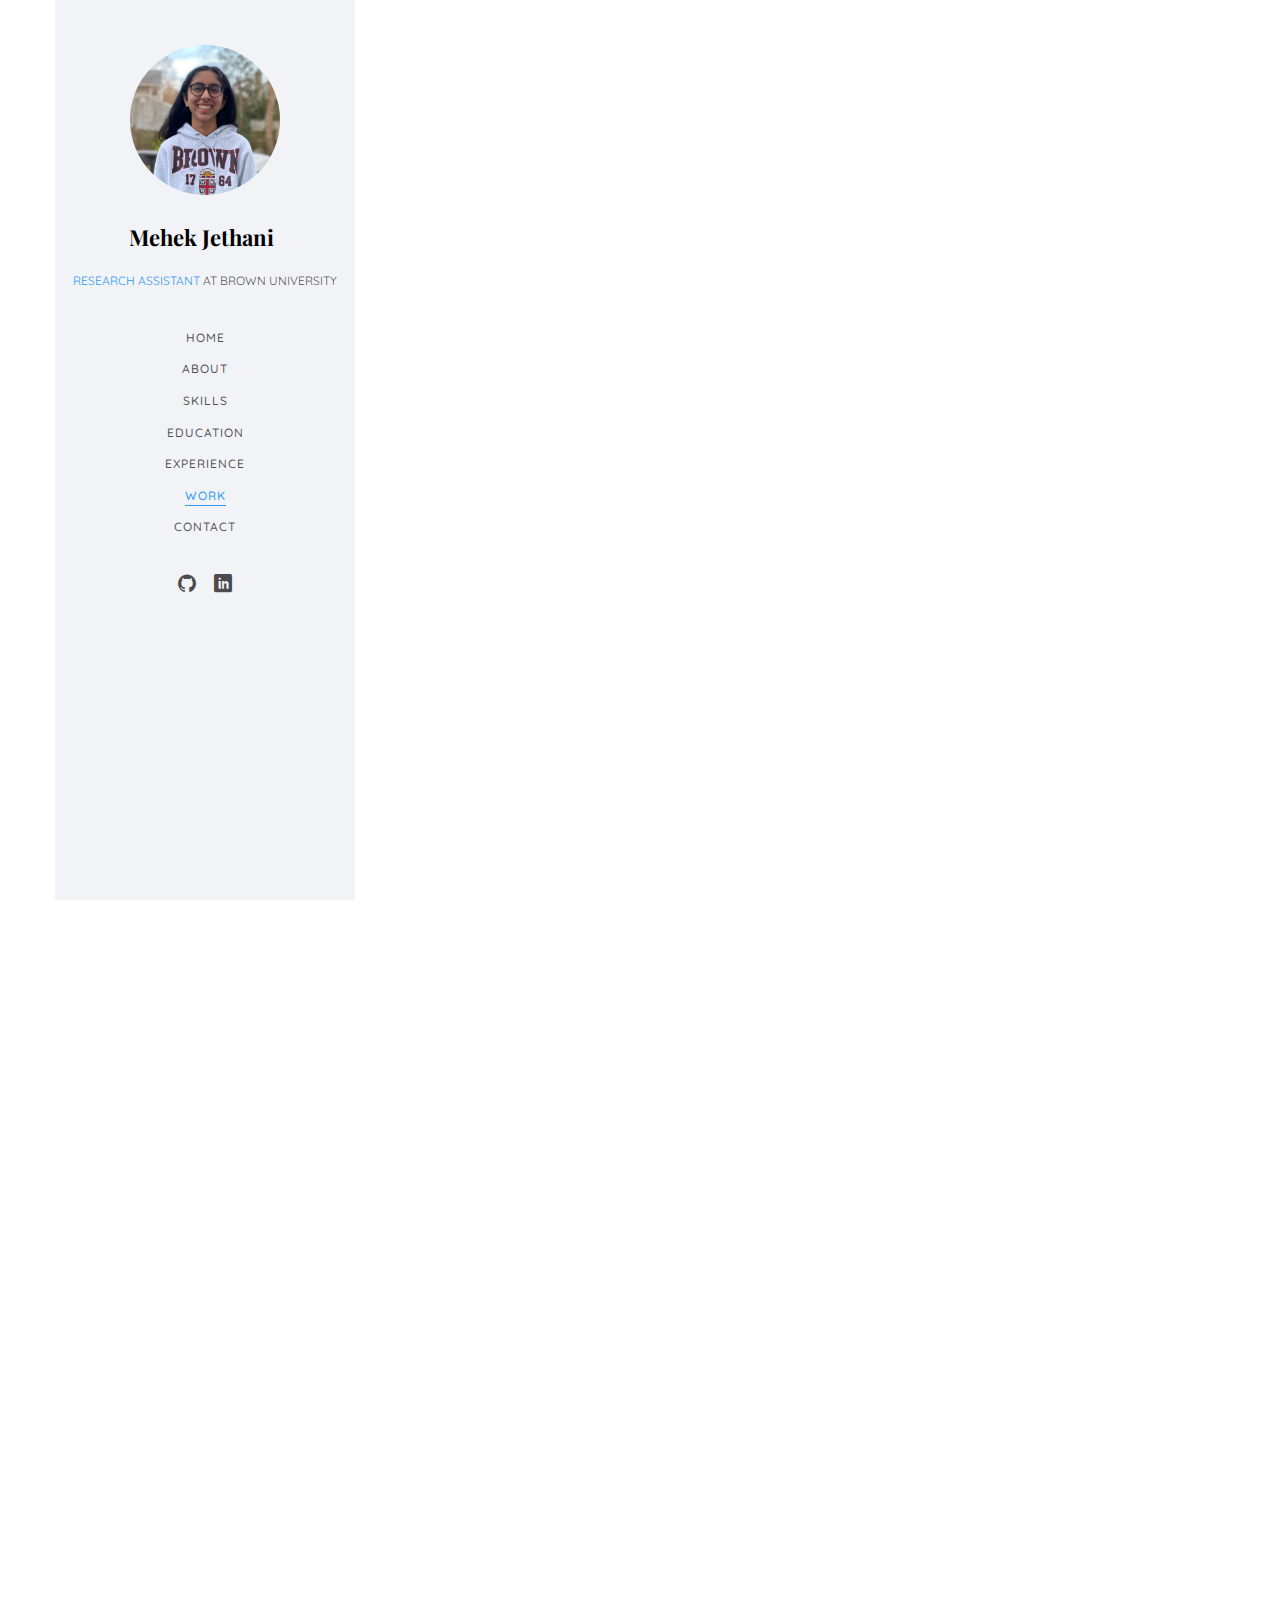
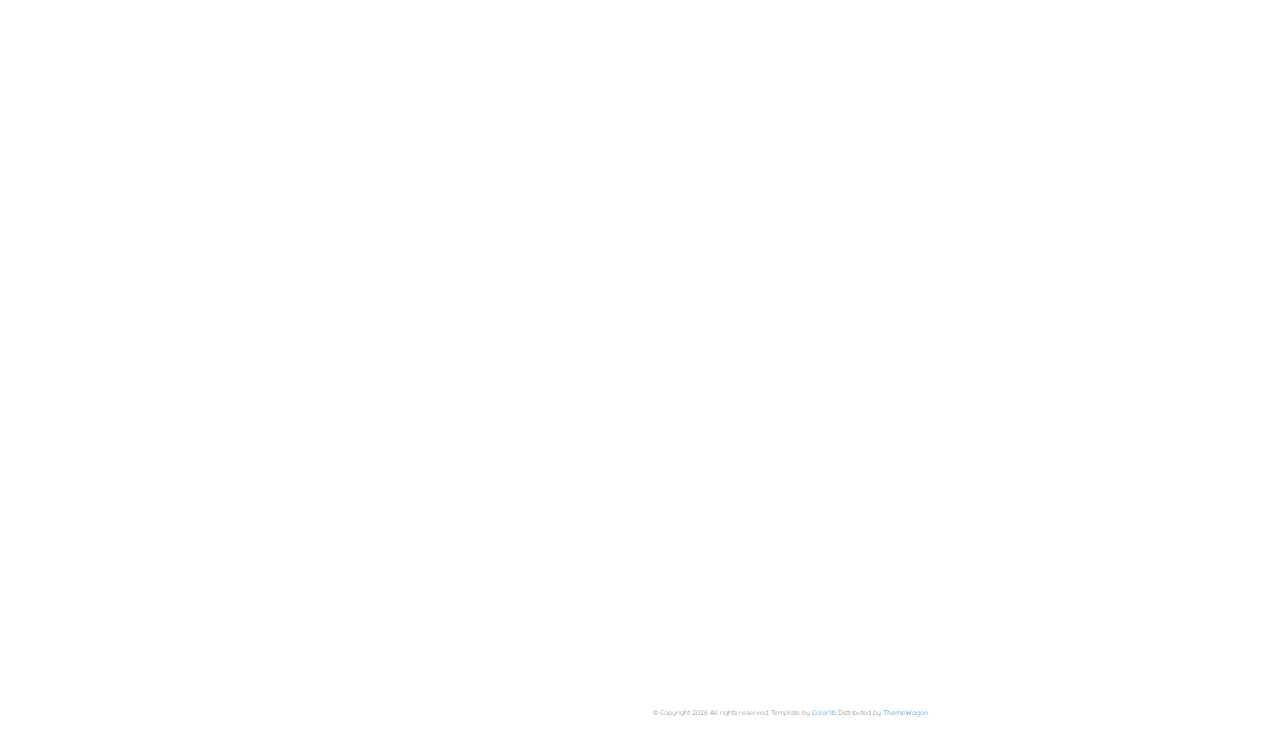
<file: projects/raytracer.html>
<!DOCTYPE HTML>
<html>

<head>
    <meta charset="utf-8">
    <meta http-equiv="X-UA-Compatible" content="IE=edge">
    <title>Project: Raytracer</title>
    <meta name="viewport" content="width=device-width, initial-scale=1">
    <meta name="description" content="Mehek Jethani developer and university student porfolio" />
    <meta name="keywords" content="web developer, intern, computer graphics, design" />
    <meta name="author" content="Mehek Jethani" />

    <!-- Facebook and Twitter integration -->
    <meta property="og:title" content="" />
    <meta property="og:image" content="" />
    <meta property="og:url" content="" />
    <meta property="og:site_name" content="" />
    <meta property="og:description" content="" />
    <meta name="twitter:title" content="" />
    <meta name="twitter:image" content="" />
    <meta name="twitter:url" content="" />
    <meta name="twitter:card" content="" />

    <!-- Place favicon.ico and apple-touch-icon.png in the root directory -->
    <link rel="shortcut icon" href="../../favicon.ico">

    <link href="https://fonts.googleapis.com/css?family=Quicksand:300,400,500,700" rel="stylesheet">
    <link href="https://fonts.googleapis.com/css?family=Playfair+Display:400,400i,700" rel="stylesheet">

    <!-- Animate.css -->
    <link rel="stylesheet" href="../css/animate.css">
    <!-- Icomoon Icon Fonts-->
    <link rel="stylesheet" href="../css/icomoon.css">
    <!-- Bootstrap  -->
    <link rel="stylesheet" href="../css/bootstrap.css">
    <!-- Flexslider  -->
    <link rel="stylesheet" href="../css/flexslider.css">
    <!-- Flaticons  -->
    <!-- <link rel="stylesheet" href="../fonts/flaticon/font/flaticon.css"> -->
    <!-- Owl Carousel -->
    <link rel="stylesheet" href="../css/owl.carousel.min.css">
    <link rel="stylesheet" href="../css/owl.theme.default.min.css">
    <!-- Theme style  -->
    <link rel="stylesheet" href="../css/style.css">

    <!-- Modernizr JS -->
    <script src="../js/modernizr-2.6.2.min.js"></script>
    <!-- FOR IE9 below -->
    <!--[if lt IE 9]>
	<script src="../js/respond.min.js"></script>
	<![endif]-->

</head>

<body>
    <div id="colorlib-page">
        <div class="container-wrap">
            <a href="../#" class="js-colorlib-nav-toggle colorlib-nav-toggle" data-toggle="collapse" data-target="#navbar"
                aria-expanded="false" aria-controls="navbar"><i></i></a>
            <aside id="colorlib-aside" role="complementary" class="border js-fullheight">
                <div class="text-center">
                    <div class="author-img" style="background-image: url(../images/about.JPG);"></div>
                    <h1 id="colorlib-logo"><a href="../index.html">Mehek Jethani</a></h1>
                    <span class="position"><a style="cursor: text;">Research Assistant</a> at Brown University</span>
                </div>
                <nav id="colorlib-main-menu" role="navigation" class="navbar">
                    <div id="navbar-project" class="collapse">
                        <ul>
                            <li><a href="../index.html#home" data-nav-section="home">Home</a></li>
                            <li><a href="../index.html#about" data-nav-section="about">About</a></li>
                            <li><a href="../index.html#skills" data-nav-section="skills">Skills</a></li>
                            <li><a href="../index.html#education" data-nav-section="education">Education</a></li>
                            <li><a href="../index.html#experience" data-nav-section="experience">Experience</a></li>
                            <li class="active"><a href="../index.html#work" data-nav-section="work">Work</a></li>
                            <li><a href="../index.html#contact" data-nav-section="contact">Contact</a></li>
                        </ul>
                    </div>
                </nav>

                <div class="colorlib-footer">
                    <ul>
                        <li><a href="https://github.com/mehekj" target="_blank"><i class="icon-github"></i></a></li>
                        <li><a href="https://www.linkedin.com/in/mehek-jethani/" target="_blank"><i
                                    class="icon-linkedin2"></i></a></li>
                    </ul>
                </div>

            </aside>

            <div id="colorlib-main">
                <section class="colorlib-about">
                    <div class="colorlib-narrow-content">
                        <div class="row">
                            <div class="col-md-12">
                                <div class="row row-bottom-padded-sm animate-box" data-animate-effect="fadeInLeft">
                                    <div class="col-md-12">
                                        <div class="about-desc">
                                            <h2 class="colorlib-heading project-title">Raytracer</h2>
                                            <span class="heading-meta project-date">October 2021</span>

                                            <img class="project-media" src="../images/projects/raytracer/thumbnail.png" alt="">

                                            <p>
                                                I created this raytracer as a project for my Intro to Computer Graphics class in the 2021 fall semester. The project was programmed entirely in C++ in QtCreator.
                                            </p>

                                            <p>
                                                Scenes are constructed of implicit primitives (cubes, spheres, cylinders, and cones) that can be transformed and placed (along with other scene components such as lights and the camera) using XML style scenefiles that are parsed and turned into scene graphs.
                                            </p>

                                            <span>Features:</span>
                                            <ul>
                                                <li>Full Phong illumination model including specular highlights</li>
                                                <li>Recursively raytraced reflections</li>
                                                <li>Cast shadows</li>
                                                <li>Light attenuation</li>
                                                <li>UV texture mapping</li>
                                                <li>Camera transformations that can be adjusted by the user in the application GUI</li>
                                            </ul>

                                            <p>Sample images produced by the raytracer:</p>

                                            <img src="../images/projects/raytracer/chess.png" alt="" class="project-media">

                                            <img src="../images/projects/raytracer/recursivespheres.png" alt="" class="project-media">

                                            <img src="../images/projects/raytracer/purpleinspace.png" alt="" class="project-media">

                                            <img src="../images/projects/raytracer/mirrorballs.png" alt="" class="project-media">

                                        </div>
                                    </div>
                                </div>
                            </div>
                        </div>
                    </div>
                </section>

                <div id="copyright">
                    <p><small>&copy;
                            <!-- Link back to Colorlib can't be removed. Template is licensed under CC BY 3.0. -->
                            Copyright
                            <script>document.write(new Date().getFullYear());</script> All rights reserved. Template by
                            <a href="https://colorlib.com" target="_blank">Colorlib</a>
                            <!-- Link back to Colorlib can't be removed. Template is licensed under CC BY 3.0. -->
                            </span> <span>Distributed by <a href="https://themewagon.com"
                                    target="_blank">ThemeWagon</a></span>
                        </small></p>
                </div>

            </div><!-- end:colorlib-main -->
        </div><!-- end:container-wrap -->
    </div><!-- end:colorlib-page -->

    <!-- jQuery -->
    <script src="../js/jquery.min.js"></script>
    <!-- jQuery Easing -->
    <script src="../js/jquery.easing.1.3.js"></script>
    <!-- Bootstrap -->
    <script src="../js/bootstrap.min.js"></script>
    <!-- Waypoints -->
    <script src="../js/jquery.waypoints.min.js"></script>
    <!-- Flexslider -->
    <script src="../js/jquery.flexslider-min.js"></script>
    <!-- Owl carousel -->
    <script src="../js/owl.carousel.min.js"></script>
    <!-- Counters -->
    <script src="../js/jquery.countTo.js"></script>


    <!-- MAIN JS -->
    <script src="../js/main.js"></script>

</body>

</html>
</file>
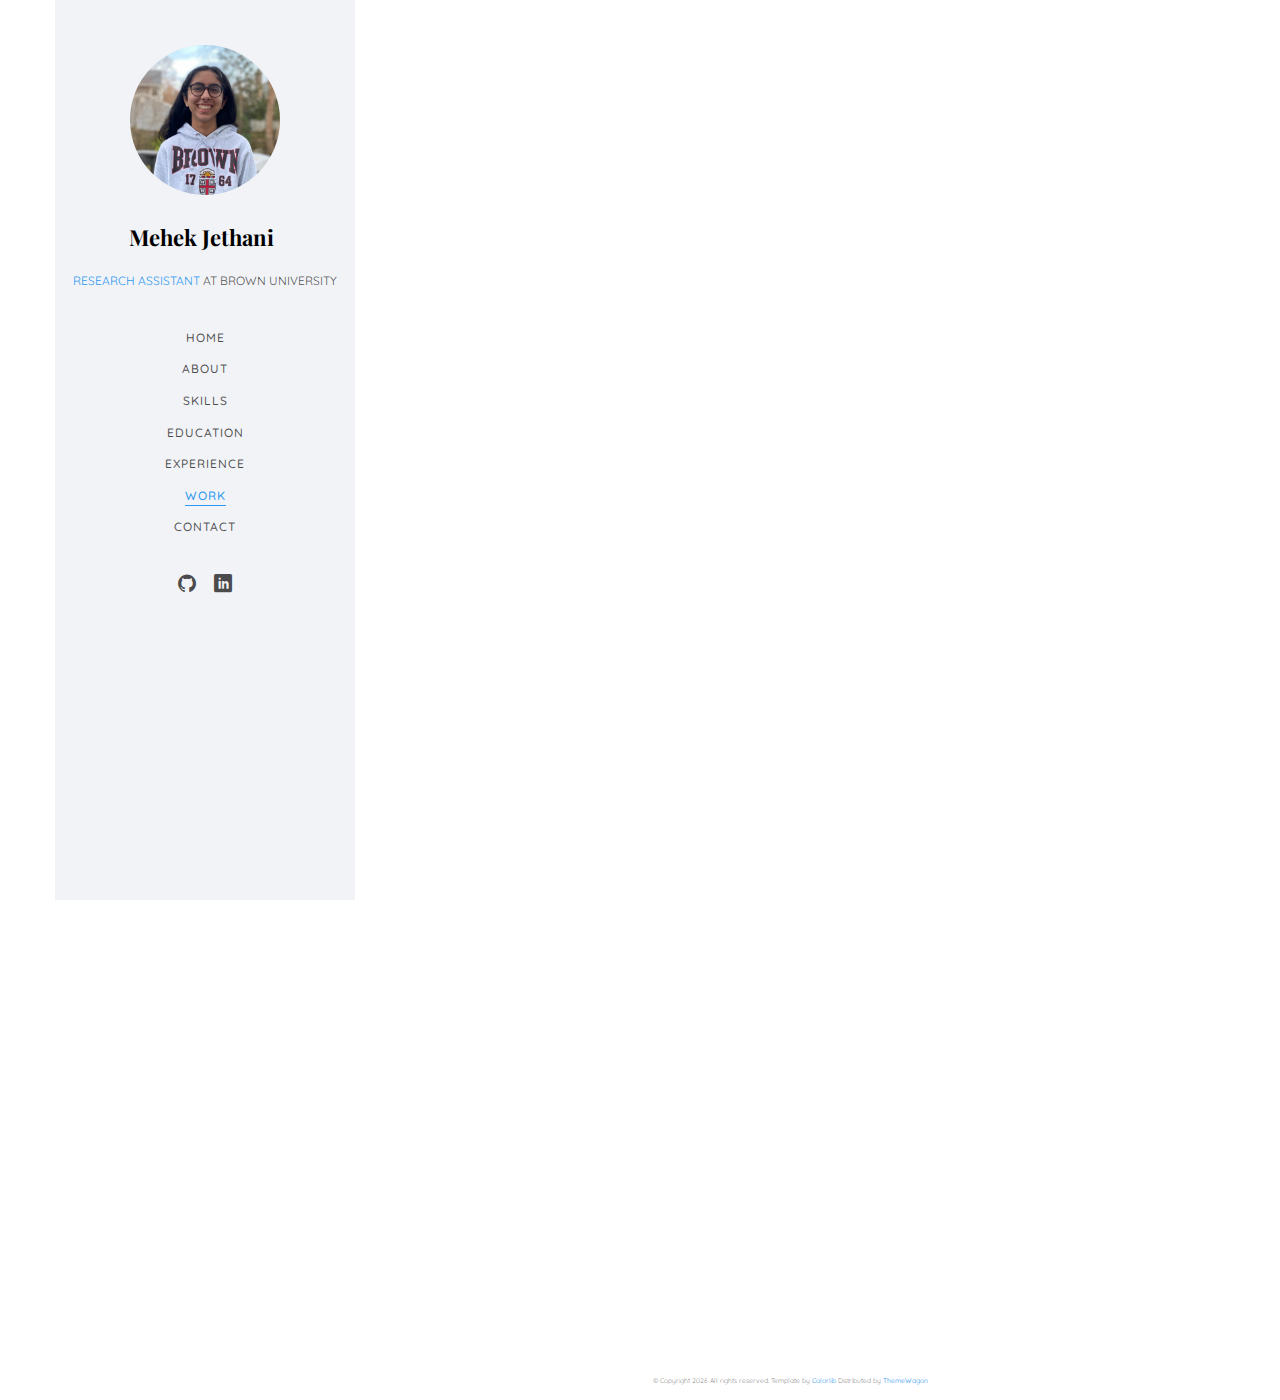
<file: projects/tetris.html>
<!DOCTYPE HTML>
<html>

<head>
    <meta charset="utf-8">
    <meta http-equiv="X-UA-Compatible" content="IE=edge">
    <title>Project: Tetris</title>
    <meta name="viewport" content="width=device-width, initial-scale=1">
    <meta name="description" content="Mehek Jethani developer and university student porfolio" />
    <meta name="keywords" content="web developer, intern, computer graphics, design" />
    <meta name="author" content="Mehek Jethani" />

    <!-- Facebook and Twitter integration -->
    <meta property="og:title" content="" />
    <meta property="og:image" content="" />
    <meta property="og:url" content="" />
    <meta property="og:site_name" content="" />
    <meta property="og:description" content="" />
    <meta name="twitter:title" content="" />
    <meta name="twitter:image" content="" />
    <meta name="twitter:url" content="" />
    <meta name="twitter:card" content="" />

    <!-- Place favicon.ico and apple-touch-icon.png in the root directory -->
    <link rel="shortcut icon" href="../../favicon.ico">

    <link href="https://fonts.googleapis.com/css?family=Quicksand:300,400,500,700" rel="stylesheet">
    <link href="https://fonts.googleapis.com/css?family=Playfair+Display:400,400i,700" rel="stylesheet">

    <!-- Animate.css -->
    <link rel="stylesheet" href="../css/animate.css">
    <!-- Icomoon Icon Fonts-->
    <link rel="stylesheet" href="../css/icomoon.css">
    <!-- Bootstrap  -->
    <link rel="stylesheet" href="../css/bootstrap.css">
    <!-- Flexslider  -->
    <link rel="stylesheet" href="../css/flexslider.css">
    <!-- Flaticons  -->
    <!-- <link rel="stylesheet" href="../fonts/flaticon/font/flaticon.css"> -->
    <!-- Owl Carousel -->
    <link rel="stylesheet" href="../css/owl.carousel.min.css">
    <link rel="stylesheet" href="../css/owl.theme.default.min.css">
    <!-- Theme style  -->
    <link rel="stylesheet" href="../css/style.css">

    <!-- Modernizr JS -->
    <script src="../js/modernizr-2.6.2.min.js"></script>
    <!-- FOR IE9 below -->
    <!--[if lt IE 9]>
	<script src="../js/respond.min.js"></script>
	<![endif]-->

</head>

<body>
    <div id="colorlib-page">
        <div class="container-wrap">
            <a href="../#" class="js-colorlib-nav-toggle colorlib-nav-toggle" data-toggle="collapse" data-target="#navbar"
                aria-expanded="false" aria-controls="navbar"><i></i></a>
            <aside id="colorlib-aside" role="complementary" class="border js-fullheight">
                <div class="text-center">
                    <div class="author-img" style="background-image: url(../images/about.JPG);"></div>
                    <h1 id="colorlib-logo"><a href="../index.html">Mehek Jethani</a></h1>
                    <span class="position"><a style="cursor: text;">Research Assistant</a> at Brown University</span>
                </div>
                <nav id="colorlib-main-menu" role="navigation" class="navbar">
                    <div id="navbar-project" class="collapse">
                        <ul>
                            <li><a href="../index.html#home" data-nav-section="home">Home</a></li>
                            <li><a href="../index.html#about" data-nav-section="about">About</a></li>
                            <li><a href="../index.html#skills" data-nav-section="skills">Skills</a></li>
                            <li><a href="../index.html#education" data-nav-section="education">Education</a></li>
                            <li><a href="../index.html#experience" data-nav-section="experience">Experience</a></li>
                            <li class="active"><a href="../index.html#work" data-nav-section="work">Work</a></li>
                            <li><a href="../index.html#contact" data-nav-section="contact">Contact</a></li>
                        </ul>
                    </div>
                </nav>

                <div class="colorlib-footer">
                    <ul>
                        <li><a href="https://github.com/mehekj" target="_blank"><i class="icon-github"></i></a></li>
                        <li><a href="https://www.linkedin.com/in/mehek-jethani/" target="_blank"><i
                                    class="icon-linkedin2"></i></a></li>
                    </ul>
                </div>

            </aside>

            <div id="colorlib-main">
                <section class="colorlib-about">
                    <div class="colorlib-narrow-content">
                        <div class="row">
                            <div class="col-md-12">
                                <div class="row row-bottom-padded-sm animate-box" data-animate-effect="fadeInLeft">
                                    <div class="col-md-12">
                                        <div class="about-desc">
                                            <h2 class="colorlib-heading project-title">Tetris</h2>
                                            <span class="heading-meta project-date">March 2021</span>

                                            <img class="project-media" src="../images/projects/tetris/thumbnail.png" alt="">

                                            <p>
                                                Tetris was an individual project I created for my Intro to Object Oriented Programming during the 2021 spring semester. It was programmed entirely in Java and JavaFX to create the application UI.
                                            </p>

                                            <p>
                                                This project was an exercise in manipulating multidimensional arrays, managing a gameplay loop, and procedurally creating a visual interface components based on specified parameters.
                                            </p>

                                            <p>
                                                To view the source code and try it yourself visit my <a href="https://github.com/mehekj/tetris" target="_blank">GitHub.</a> <br />
                                            </p>
                                        </div>
                                    </div>
                                </div>
                            </div>
                        </div>
                    </div>
                </section>

                <div id="copyright">
                    <p><small>&copy;
                            <!-- Link back to Colorlib can't be removed. Template is licensed under CC BY 3.0. -->
                            Copyright
                            <script>document.write(new Date().getFullYear());</script> All rights reserved. Template by
                            <a href="https://colorlib.com" target="_blank">Colorlib</a>
                            <!-- Link back to Colorlib can't be removed. Template is licensed under CC BY 3.0. -->
                            </span> <span>Distributed by <a href="https://themewagon.com"
                                    target="_blank">ThemeWagon</a></span>
                        </small></p>
                </div>

            </div><!-- end:colorlib-main -->
        </div><!-- end:container-wrap -->
    </div><!-- end:colorlib-page -->

    <!-- jQuery -->
    <script src="../js/jquery.min.js"></script>
    <!-- jQuery Easing -->
    <script src="../js/jquery.easing.1.3.js"></script>
    <!-- Bootstrap -->
    <script src="../js/bootstrap.min.js"></script>
    <!-- Waypoints -->
    <script src="../js/jquery.waypoints.min.js"></script>
    <!-- Flexslider -->
    <script src="../js/jquery.flexslider-min.js"></script>
    <!-- Owl carousel -->
    <script src="../js/owl.carousel.min.js"></script>
    <!-- Counters -->
    <script src="../js/jquery.countTo.js"></script>


    <!-- MAIN JS -->
    <script src="../js/main.js"></script>

</body>

</html>
</file>
<file: css/icomoon.css>
@font-face {
  font-family: 'icomoon';
  src:  url('fonts/icomoon.eot?6py85u');
  src:  url('fonts/icomoon.eot?6py85u#iefix') format('embedded-opentype'),
    url('fonts/icomoon.ttf?6py85u') format('truetype'),
    url('fonts/icomoon.woff?6py85u') format('woff'),
    url('fonts/icomoon.svg?6py85u#icomoon') format('svg');
  font-weight: normal;
  font-style: normal;
}

[class^="icon-"], [class*=" icon-"] {
  /* use !important to prevent issues with browser extensions that change fonts */
  font-family: 'icomoon' !important;
  speak: none;
  font-style: normal;
  font-weight: normal;
  font-variant: normal;
  text-transform: none;
  line-height: 1;

  /* Better Font Rendering =========== */
  -webkit-font-smoothing: antialiased;
  -moz-osx-font-smoothing: grayscale;
}

.icon-times:before {
  content: "\e930";
}
.icon-tick:before {
  content: "\e931";
}
.icon-plus:before {
  content: "\e932";
}
.icon-minus:before {
  content: "\e933";
}
.icon-equals:before {
  content: "\e934";
}
.icon-divide:before {
  content: "\e935";
}
.icon-chevron-right:before {
  content: "\e936";
}
.icon-chevron-left:before {
  content: "\e937";
}
.icon-arrow-right-thick:before {
  content: "\e938";
}
.icon-arrow-left-thick:before {
  content: "\e939";
}
.icon-th-small:before {
  content: "\e93a";
}
.icon-th-menu:before {
  content: "\e93b";
}
.icon-th-list:before {
  content: "\e93c";
}
.icon-th-large:before {
  content: "\e93d";
}
.icon-home:before {
  content: "\e93e";
}
.icon-arrow-forward:before {
  content: "\e93f";
}
.icon-arrow-back:before {
  content: "\e940";
}
.icon-rss:before {
  content: "\e941";
}
.icon-location:before {
  content: "\e942";
}
.icon-link:before {
  content: "\e943";
}
.icon-image:before {
  content: "\e944";
}
.icon-arrow-up-thick:before {
  content: "\e945";
}
.icon-arrow-down-thick:before {
  content: "\e946";
}
.icon-starburst:before {
  content: "\e947";
}
.icon-starburst-outline:before {
  content: "\e948";
}
.icon-star3:before {
  content: "\e949";
}
.icon-flow-children:before {
  content: "\e94a";
}
.icon-export:before {
  content: "\e94b";
}
.icon-delete2:before {
  content: "\e94c";
}
.icon-delete-outline:before {
  content: "\e94d";
}
.icon-cloud-storage:before {
  content: "\e94e";
}
.icon-wi-fi:before {
  content: "\e94f";
}
.icon-heart:before {
  content: "\e950";
}
.icon-flash:before {
  content: "\e951";
}
.icon-cancel:before {
  content: "\e952";
}
.icon-backspace:before {
  content: "\e953";
}
.icon-attachment:before {
  content: "\e954";
}
.icon-arrow-move:before {
  content: "\e955";
}
.icon-warning:before {
  content: "\e956";
}
.icon-user:before {
  content: "\e957";
}
.icon-radar:before {
  content: "\e958";
}
.icon-lock-open:before {
  content: "\e959";
}
.icon-lock-closed:before {
  content: "\e95a";
}
.icon-location-arrow:before {
  content: "\e95b";
}
.icon-info:before {
  content: "\e95c";
}
.icon-user-delete:before {
  content: "\e95d";
}
.icon-user-add:before {
  content: "\e95e";
}
.icon-media-pause:before {
  content: "\e95f";
}
.icon-group:before {
  content: "\e960";
}
.icon-chart-pie:before {
  content: "\e961";
}
.icon-chart-line:before {
  content: "\e962";
}
.icon-chart-bar:before {
  content: "\e963";
}
.icon-chart-area:before {
  content: "\e964";
}
.icon-video:before {
  content: "\e965";
}
.icon-point-of-interest:before {
  content: "\e966";
}
.icon-infinity:before {
  content: "\e967";
}
.icon-globe:before {
  content: "\e968";
}
.icon-eye:before {
  content: "\e969";
}
.icon-cog:before {
  content: "\e96a";
}
.icon-camera:before {
  content: "\e96b";
}
.icon-upload:before {
  content: "\e96c";
}
.icon-scissors:before {
  content: "\e96d";
}
.icon-refresh:before {
  content: "\e96e";
}
.icon-pin:before {
  content: "\e96f";
}
.icon-key:before {
  content: "\e970";
}
.icon-info-large:before {
  content: "\e971";
}
.icon-eject:before {
  content: "\e972";
}
.icon-download:before {
  content: "\e973";
}
.icon-zoom:before {
  content: "\e974";
}
.icon-zoom-out:before {
  content: "\e975";
}
.icon-zoom-in:before {
  content: "\e976";
}
.icon-sort-numerically:before {
  content: "\e977";
}
.icon-sort-alphabetically:before {
  content: "\e978";
}
.icon-input-checked:before {
  content: "\e979";
}
.icon-calender:before {
  content: "\e97a";
}
.icon-world2:before {
  content: "\e97b";
}
.icon-notes:before {
  content: "\e97c";
}
.icon-code:before {
  content: "\e97d";
}
.icon-arrow-sync:before {
  content: "\e97e";
}
.icon-arrow-shuffle:before {
  content: "\e97f";
}
.icon-arrow-repeat:before {
  content: "\e980";
}
.icon-arrow-minimise:before {
  content: "\e981";
}
.icon-arrow-maximise:before {
  content: "\e982";
}
.icon-arrow-loop:before {
  content: "\e983";
}
.icon-anchor:before {
  content: "\e984";
}
.icon-spanner:before {
  content: "\e985";
}
.icon-puzzle:before {
  content: "\e986";
}
.icon-power:before {
  content: "\e987";
}
.icon-plane:before {
  content: "\e988";
}
.icon-pi:before {
  content: "\e989";
}
.icon-phone:before {
  content: "\e98a";
}
.icon-microphone2:before {
  content: "\e98b";
}
.icon-media-rewind:before {
  content: "\e98c";
}
.icon-flag:before {
  content: "\e98d";
}
.icon-adjust-brightness:before {
  content: "\e98e";
}
.icon-waves:before {
  content: "\e98f";
}
.icon-social-twitter:before {
  content: "\e990";
}
.icon-social-facebook:before {
  content: "\e991";
}
.icon-social-dribbble:before {
  content: "\e992";
}
.icon-media-stop:before {
  content: "\e993";
}
.icon-media-record:before {
  content: "\e994";
}
.icon-media-play:before {
  content: "\e995";
}
.icon-media-fast-forward:before {
  content: "\e996";
}
.icon-media-eject:before {
  content: "\e997";
}
.icon-social-vimeo:before {
  content: "\e998";
}
.icon-social-tumbler:before {
  content: "\e999";
}
.icon-social-skype:before {
  content: "\e99a";
}
.icon-social-pinterest:before {
  content: "\e99b";
}
.icon-social-linkedin:before {
  content: "\e99c";
}
.icon-social-last-fm:before {
  content: "\e99d";
}
.icon-social-github:before {
  content: "\e99e";
}
.icon-social-flickr:before {
  content: "\e99f";
}
.icon-at:before {
  content: "\e9a0";
}
.icon-times-outline:before {
  content: "\e9a1";
}
.icon-plus-outline:before {
  content: "\e9a2";
}
.icon-minus-outline:before {
  content: "\e9a3";
}
.icon-tick-outline:before {
  content: "\e9a4";
}
.icon-th-large-outline:before {
  content: "\e9a5";
}
.icon-equals-outline:before {
  content: "\e9a6";
}
.icon-divide-outline:before {
  content: "\e9a7";
}
.icon-chevron-right-outline:before {
  content: "\e9a8";
}
.icon-chevron-left-outline:before {
  content: "\e9a9";
}
.icon-arrow-right-outline:before {
  content: "\e9aa";
}
.icon-arrow-left-outline:before {
  content: "\e9ab";
}
.icon-th-small-outline:before {
  content: "\e9ac";
}
.icon-th-menu-outline:before {
  content: "\e9ad";
}
.icon-th-list-outline:before {
  content: "\e9ae";
}
.icon-news2:before {
  content: "\e9b1";
}
.icon-home-outline:before {
  content: "\e9b2";
}
.icon-arrow-up-outline:before {
  content: "\e9b3";
}
.icon-arrow-forward-outline:before {
  content: "\e9b4";
}
.icon-arrow-down-outline:before {
  content: "\e9b5";
}
.icon-arrow-back-outline:before {
  content: "\e9b6";
}
.icon-trash3:before {
  content: "\e9b7";
}
.icon-rss-outline:before {
  content: "\e9b8";
}
.icon-message:before {
  content: "\e9b9";
}
.icon-location-outline:before {
  content: "\e9ba";
}
.icon-link-outline:before {
  content: "\e9bb";
}
.icon-image-outline:before {
  content: "\e9bc";
}
.icon-export-outline:before {
  content: "\e9bd";
}
.icon-cross:before {
  content: "\e9be";
}
.icon-wi-fi-outline:before {
  content: "\e9bf";
}
.icon-star-outline:before {
  content: "\e9c0";
}
.icon-media-pause-outline:before {
  content: "\e9c1";
}
.icon-mail:before {
  content: "\e9c2";
}
.icon-heart-outline:before {
  content: "\e9c3";
}
.icon-flash-outline:before {
  content: "\e9c4";
}
.icon-cancel-outline:before {
  content: "\e9c5";
}
.icon-beaker:before {
  content: "\e9c6";
}
.icon-arrow-move-outline:before {
  content: "\e9c7";
}
.icon-watch2:before {
  content: "\e9c8";
}
.icon-warning-outline:before {
  content: "\e9c9";
}
.icon-time:before {
  content: "\e9ca";
}
.icon-radar-outline:before {
  content: "\e9cb";
}
.icon-lock-open-outline:before {
  content: "\e9cc";
}
.icon-location-arrow-outline:before {
  content: "\e9cd";
}
.icon-info-outline:before {
  content: "\e9ce";
}
.icon-backspace-outline:before {
  content: "\e9cf";
}
.icon-attachment-outline:before {
  content: "\e9d0";
}
.icon-user-outline:before {
  content: "\e9d1";
}
.icon-user-delete-outline:before {
  content: "\e9d2";
}
.icon-user-add-outline:before {
  content: "\e9d3";
}
.icon-lock-closed-outline:before {
  content: "\e9d4";
}
.icon-group-outline:before {
  content: "\e9d5";
}
.icon-chart-pie-outline:before {
  content: "\e9d6";
}
.icon-chart-line-outline:before {
  content: "\e9d7";
}
.icon-chart-bar-outline:before {
  content: "\e9d8";
}
.icon-chart-area-outline:before {
  content: "\e9d9";
}
.icon-video-outline:before {
  content: "\e9da";
}
.icon-point-of-interest-outline:before {
  content: "\e9db";
}
.icon-map:before {
  content: "\e9dc";
}
.icon-key-outline:before {
  content: "\e9dd";
}
.icon-infinity-outline:before {
  content: "\e9de";
}
.icon-globe-outline:before {
  content: "\e9df";
}
.icon-eye-outline:before {
  content: "\e9e0";
}
.icon-cog-outline:before {
  content: "\e9e1";
}
.icon-camera-outline:before {
  content: "\e9e2";
}
.icon-upload-outline:before {
  content: "\e9e3";
}
.icon-support:before {
  content: "\e9e4";
}
.icon-scissors-outline:before {
  content: "\e9e5";
}
.icon-refresh-outline:before {
  content: "\e9e6";
}
.icon-info-large-outline:before {
  content: "\e9e7";
}
.icon-eject-outline:before {
  content: "\e9e8";
}
.icon-download-outline:before {
  content: "\e9e9";
}
.icon-battery-mid:before {
  content: "\e9ea";
}
.icon-battery-low:before {
  content: "\e9eb";
}
.icon-battery-high:before {
  content: "\e9ec";
}
.icon-zoom-outline:before {
  content: "\e9ed";
}
.icon-zoom-out-outline:before {
  content: "\e9ee";
}
.icon-zoom-in-outline:before {
  content: "\e9ef";
}
.icon-tag3:before {
  content: "\e9f0";
}
.icon-tabs-outline:before {
  content: "\e9f1";
}
.icon-pin-outline:before {
  content: "\e9f2";
}
.icon-message-typing:before {
  content: "\e9f3";
}
.icon-directions:before {
  content: "\e9f4";
}
.icon-battery-full:before {
  content: "\e9f5";
}
.icon-battery-charge:before {
  content: "\e9f6";
}
.icon-pipette:before {
  content: "\e9f7";
}
.icon-pencil:before {
  content: "\e9f8";
}
.icon-folder:before {
  content: "\e9f9";
}
.icon-folder-delete:before {
  content: "\e9fa";
}
.icon-folder-add:before {
  content: "\e9fb";
}
.icon-edit:before {
  content: "\e9fc";
}
.icon-document:before {
  content: "\e9fd";
}
.icon-document-delete:before {
  content: "\e9fe";
}
.icon-document-add:before {
  content: "\e9ff";
}
.icon-brush:before {
  content: "\ea00";
}
.icon-thumbs-up:before {
  content: "\ea01";
}
.icon-thumbs-down:before {
  content: "\ea02";
}
.icon-pen:before {
  content: "\ea03";
}
.icon-sort-numerically-outline:before {
  content: "\ea04";
}
.icon-sort-alphabetically-outline:before {
  content: "\ea05";
}
.icon-social-last-fm-circular:before {
  content: "\ea06";
}
.icon-social-github-circular:before {
  content: "\ea07";
}
.icon-compass:before {
  content: "\ea08";
}
.icon-bookmark:before {
  content: "\ea09";
}
.icon-input-checked-outline:before {
  content: "\ea0a";
}
.icon-code-outline:before {
  content: "\ea0b";
}
.icon-calender-outline:before {
  content: "\ea0c";
}
.icon-business-card:before {
  content: "\ea0d";
}
.icon-arrow-up:before {
  content: "\ea0e";
}
.icon-arrow-sync-outline:before {
  content: "\ea0f";
}
.icon-arrow-right:before {
  content: "\ea10";
}
.icon-arrow-repeat-outline:before {
  content: "\ea11";
}
.icon-arrow-loop-outline:before {
  content: "\ea12";
}
.icon-arrow-left:before {
  content: "\ea13";
}
.icon-flow-switch:before {
  content: "\ea14";
}
.icon-flow-parallel:before {
  content: "\ea15";
}
.icon-flow-merge:before {
  content: "\ea16";
}
.icon-document-text:before {
  content: "\ea17";
}
.icon-clipboard:before {
  content: "\ea18";
}
.icon-calculator:before {
  content: "\ea19";
}
.icon-arrow-minimise-outline:before {
  content: "\ea1a";
}
.icon-arrow-maximise-outline:before {
  content: "\ea1b";
}
.icon-arrow-down:before {
  content: "\ea1c";
}
.icon-gift:before {
  content: "\ea1d";
}
.icon-film:before {
  content: "\ea1e";
}
.icon-database:before {
  content: "\ea1f";
}
.icon-bell:before {
  content: "\ea20";
}
.icon-anchor-outline:before {
  content: "\ea21";
}
.icon-adjust-contrast:before {
  content: "\ea22";
}
.icon-world-outline:before {
  content: "\ea23";
}
.icon-shopping-bag:before {
  content: "\ea24";
}
.icon-power-outline:before {
  content: "\ea25";
}
.icon-notes-outline:before {
  content: "\ea26";
}
.icon-device-tablet:before {
  content: "\ea27";
}
.icon-device-phone:before {
  content: "\ea28";
}
.icon-device-laptop:before {
  content: "\ea29";
}
.icon-device-desktop:before {
  content: "\ea2a";
}
.icon-briefcase:before {
  content: "\ea2b";
}
.icon-stopwatch:before {
  content: "\ea2c";
}
.icon-spanner-outline:before {
  content: "\ea2d";
}
.icon-puzzle-outline:before {
  content: "\ea2e";
}
.icon-printer:before {
  content: "\ea2f";
}
.icon-pi-outline:before {
  content: "\ea30";
}
.icon-lightbulb:before {
  content: "\ea31";
}
.icon-flag-outline:before {
  content: "\ea32";
}
.icon-contacts:before {
  content: "\ea33";
}
.icon-archive2:before {
  content: "\ea34";
}
.icon-weather-stormy:before {
  content: "\ea35";
}
.icon-weather-shower:before {
  content: "\ea36";
}
.icon-weather-partly-sunny:before {
  content: "\ea37";
}
.icon-weather-downpour:before {
  content: "\ea38";
}
.icon-weather-cloudy:before {
  content: "\ea39";
}
.icon-plane-outline:before {
  content: "\ea3a";
}
.icon-phone-outline:before {
  content: "\ea3b";
}
.icon-microphone-outline:before {
  content: "\ea3c";
}
.icon-weather-windy:before {
  content: "\ea3d";
}
.icon-weather-windy-cloudy:before {
  content: "\ea3e";
}
.icon-weather-sunny:before {
  content: "\ea3f";
}
.icon-weather-snow:before {
  content: "\ea40";
}
.icon-weather-night:before {
  content: "\ea41";
}
.icon-media-stop-outline:before {
  content: "\ea42";
}
.icon-media-rewind-outline:before {
  content: "\ea43";
}
.icon-media-record-outline:before {
  content: "\ea44";
}
.icon-media-play-outline:before {
  content: "\ea45";
}
.icon-media-fast-forward-outline:before {
  content: "\ea46";
}
.icon-media-eject-outline:before {
  content: "\ea47";
}
.icon-wine:before {
  content: "\ea48";
}
.icon-waves-outline:before {
  content: "\ea49";
}
.icon-ticket:before {
  content: "\ea4a";
}
.icon-tags:before {
  content: "\ea4b";
}
.icon-plug:before {
  content: "\ea4c";
}
.icon-headphones:before {
  content: "\ea4d";
}
.icon-credit-card:before {
  content: "\ea4e";
}
.icon-coffee:before {
  content: "\ea4f";
}
.icon-book:before {
  content: "\ea50";
}
.icon-beer:before {
  content: "\ea51";
}
.icon-volume2:before {
  content: "\ea52";
}
.icon-volume-up:before {
  content: "\ea53";
}
.icon-volume-mute:before {
  content: "\ea54";
}
.icon-volume-down:before {
  content: "\ea55";
}
.icon-social-vimeo-circular:before {
  content: "\ea56";
}
.icon-social-twitter-circular:before {
  content: "\ea57";
}
.icon-social-pinterest-circular:before {
  content: "\ea58";
}
.icon-social-linkedin-circular:before {
  content: "\ea59";
}
.icon-social-facebook-circular:before {
  content: "\ea5a";
}
.icon-social-dribbble-circular:before {
  content: "\ea5b";
}
.icon-tree:before {
  content: "\ea5c";
}
.icon-thermometer2:before {
  content: "\ea5d";
}
.icon-social-tumbler-circular:before {
  content: "\ea5e";
}
.icon-social-skype-outline:before {
  content: "\ea5f";
}
.icon-social-flickr-circular:before {
  content: "\ea60";
}
.icon-social-at-circular:before {
  content: "\ea61";
}
.icon-shopping-cart:before {
  content: "\ea62";
}
.icon-messages:before {
  content: "\ea63";
}
.icon-leaf:before {
  content: "\ea64";
}
.icon-feather:before {
  content: "\ea65";
}
.icon-eye2:before {
  content: "\e064";
}
.icon-paper-clip:before {
  content: "\e065";
}
.icon-mail5:before {
  content: "\e066";
}
.icon-toggle:before {
  content: "\e067";
}
.icon-layout:before {
  content: "\e068";
}
.icon-link2:before {
  content: "\e069";
}
.icon-bell2:before {
  content: "\e06a";
}
.icon-lock3:before {
  content: "\e06b";
}
.icon-unlock:before {
  content: "\e06c";
}
.icon-ribbon2:before {
  content: "\e06d";
}
.icon-image2:before {
  content: "\e06e";
}
.icon-signal:before {
  content: "\e06f";
}
.icon-target3:before {
  content: "\e070";
}
.icon-clipboard3:before {
  content: "\e071";
}
.icon-clock3:before {
  content: "\e072";
}
.icon-watch:before {
  content: "\e073";
}
.icon-air-play:before {
  content: "\e074";
}
.icon-camera3:before {
  content: "\e075";
}
.icon-video2:before {
  content: "\e076";
}
.icon-disc:before {
  content: "\e077";
}
.icon-printer3:before {
  content: "\e078";
}
.icon-monitor:before {
  content: "\e079";
}
.icon-server:before {
  content: "\e07a";
}
.icon-cog2:before {
  content: "\e07b";
}
.icon-heart3:before {
  content: "\e07c";
}
.icon-paragraph:before {
  content: "\e07d";
}
.icon-align-justify:before {
  content: "\e07e";
}
.icon-align-left:before {
  content: "\e07f";
}
.icon-align-center:before {
  content: "\e080";
}
.icon-align-right:before {
  content: "\e081";
}
.icon-book2:before {
  content: "\e082";
}
.icon-layers2:before {
  content: "\e083";
}
.icon-stack2:before {
  content: "\e084";
}
.icon-stack-2:before {
  content: "\e085";
}
.icon-paper:before {
  content: "\e086";
}
.icon-paper-stack:before {
  content: "\e087";
}
.icon-search3:before {
  content: "\e088";
}
.icon-zoom-in2:before {
  content: "\e089";
}
.icon-zoom-out2:before {
  content: "\e08a";
}
.icon-reply2:before {
  content: "\e08b";
}
.icon-circle-plus:before {
  content: "\e08c";
}
.icon-circle-minus:before {
  content: "\e08d";
}
.icon-circle-check:before {
  content: "\e08e";
}
.icon-circle-cross:before {
  content: "\e08f";
}
.icon-square-plus:before {
  content: "\e090";
}
.icon-square-minus:before {
  content: "\e091";
}
.icon-square-check:before {
  content: "\e092";
}
.icon-square-cross:before {
  content: "\e093";
}
.icon-microphone:before {
  content: "\e094";
}
.icon-record:before {
  content: "\e095";
}
.icon-skip-back:before {
  content: "\e096";
}
.icon-rewind:before {
  content: "\e097";
}
.icon-play4:before {
  content: "\e098";
}
.icon-pause3:before {
  content: "\e099";
}
.icon-stop3:before {
  content: "\e09a";
}
.icon-fast-forward:before {
  content: "\e09b";
}
.icon-skip-forward:before {
  content: "\e09c";
}
.icon-shuffle2:before {
  content: "\e09d";
}
.icon-repeat:before {
  content: "\e09e";
}
.icon-folder2:before {
  content: "\e09f";
}
.icon-umbrella:before {
  content: "\e0a0";
}
.icon-moon:before {
  content: "\e0a1";
}
.icon-thermometer:before {
  content: "\e0a2";
}
.icon-drop:before {
  content: "\e0a3";
}
.icon-sun2:before {
  content: "\e0a4";
}
.icon-cloud3:before {
  content: "\e0a5";
}
.icon-cloud-upload2:before {
  content: "\e0a6";
}
.icon-cloud-download2:before {
  content: "\e0a7";
}
.icon-upload4:before {
  content: "\e0a8";
}
.icon-download4:before {
  content: "\e0a9";
}
.icon-location3:before {
  content: "\e0aa";
}
.icon-location-2:before {
  content: "\e0ab";
}
.icon-map3:before {
  content: "\e0ac";
}
.icon-battery:before {
  content: "\e0ad";
}
.icon-head:before {
  content: "\e0ae";
}
.icon-briefcase3:before {
  content: "\e0af";
}
.icon-speech-bubble:before {
  content: "\e0b0";
}
.icon-anchor2:before {
  content: "\e0b1";
}
.icon-globe2:before {
  content: "\e0b2";
}
.icon-box:before {
  content: "\e0b3";
}
.icon-reload:before {
  content: "\e0b4";
}
.icon-share3:before {
  content: "\e0b5";
}
.icon-marquee:before {
  content: "\e0b6";
}
.icon-marquee-plus:before {
  content: "\e0b7";
}
.icon-marquee-minus:before {
  content: "\e0b8";
}
.icon-tag:before {
  content: "\e0b9";
}
.icon-power2:before {
  content: "\e0ba";
}
.icon-command2:before {
  content: "\e0bb";
}
.icon-alt:before {
  content: "\e0bc";
}
.icon-esc:before {
  content: "\e0bd";
}
.icon-bar-graph:before {
  content: "\e0be";
}
.icon-bar-graph-2:before {
  content: "\e0bf";
}
.icon-pie-graph:before {
  content: "\e0c0";
}
.icon-star:before {
  content: "\e0c1";
}
.icon-arrow-left3:before {
  content: "\e0c2";
}
.icon-arrow-right3:before {
  content: "\e0c3";
}
.icon-arrow-up3:before {
  content: "\e0c4";
}
.icon-arrow-down3:before {
  content: "\e0c5";
}
.icon-volume:before {
  content: "\e0c6";
}
.icon-mute:before {
  content: "\e0c7";
}
.icon-content-right:before {
  content: "\e100";
}
.icon-content-left:before {
  content: "\e101";
}
.icon-grid2:before {
  content: "\e102";
}
.icon-grid-2:before {
  content: "\e103";
}
.icon-columns:before {
  content: "\e104";
}
.icon-loader:before {
  content: "\e105";
}
.icon-bag:before {
  content: "\e106";
}
.icon-ban:before {
  content: "\e107";
}
.icon-flag3:before {
  content: "\e108";
}
.icon-trash:before {
  content: "\e109";
}
.icon-expand2:before {
  content: "\e110";
}
.icon-contract:before {
  content: "\e111";
}
.icon-maximize:before {
  content: "\e112";
}
.icon-minimize:before {
  content: "\e113";
}
.icon-plus2:before {
  content: "\e114";
}
.icon-minus2:before {
  content: "\e115";
}
.icon-check:before {
  content: "\e116";
}
.icon-cross2:before {
  content: "\e117";
}
.icon-move:before {
  content: "\e118";
}
.icon-delete:before {
  content: "\e119";
}
.icon-menu5:before {
  content: "\e120";
}
.icon-archive:before {
  content: "\e121";
}
.icon-inbox:before {
  content: "\e122";
}
.icon-outbox:before {
  content: "\e123";
}
.icon-file:before {
  content: "\e124";
}
.icon-file-add:before {
  content: "\e125";
}
.icon-file-subtract:before {
  content: "\e126";
}
.icon-help:before {
  content: "\e127";
}
.icon-open:before {
  content: "\e128";
}
.icon-ellipsis:before {
  content: "\e129";
}
.icon-heart4:before {
  content: "\e900";
}
.icon-cloud4:before {
  content: "\e901";
}
.icon-star2:before {
  content: "\e902";
}
.icon-tv2:before {
  content: "\e903";
}
.icon-sound:before {
  content: "\e904";
}
.icon-video3:before {
  content: "\e905";
}
.icon-trash2:before {
  content: "\e906";
}
.icon-user2:before {
  content: "\e907";
}
.icon-key3:before {
  content: "\e908";
}
.icon-search4:before {
  content: "\e909";
}
.icon-settings:before {
  content: "\e90a";
}
.icon-camera4:before {
  content: "\e90b";
}
.icon-tag2:before {
  content: "\e90c";
}
.icon-lock4:before {
  content: "\e90d";
}
.icon-bulb:before {
  content: "\e90e";
}
.icon-pen2:before {
  content: "\e90f";
}
.icon-diamond:before {
  content: "\e910";
}
.icon-display2:before {
  content: "\e911";
}
.icon-location4:before {
  content: "\e912";
}
.icon-eye3:before {
  content: "\e913";
}
.icon-bubble3:before {
  content: "\e914";
}
.icon-stack3:before {
  content: "\e915";
}
.icon-cup:before {
  content: "\e916";
}
.icon-phone3:before {
  content: "\e917";
}
.icon-news:before {
  content: "\e918";
}
.icon-mail6:before {
  content: "\e919";
}
.icon-like:before {
  content: "\e91a";
}
.icon-photo:before {
  content: "\e91b";
}
.icon-note:before {
  content: "\e91c";
}
.icon-clock4:before {
  content: "\e91d";
}
.icon-paperplane:before {
  content: "\e91e";
}
.icon-params:before {
  content: "\e91f";
}
.icon-banknote:before {
  content: "\e920";
}
.icon-data:before {
  content: "\e921";
}
.icon-music2:before {
  content: "\e922";
}
.icon-megaphone2:before {
  content: "\e923";
}
.icon-study:before {
  content: "\e924";
}
.icon-lab2:before {
  content: "\e925";
}
.icon-food:before {
  content: "\e926";
}
.icon-t-shirt:before {
  content: "\e927";
}
.icon-fire2:before {
  content: "\e928";
}
.icon-clip:before {
  content: "\e929";
}
.icon-shop:before {
  content: "\e92a";
}
.icon-calendar3:before {
  content: "\e92b";
}
.icon-wallet2:before {
  content: "\e92c";
}
.icon-vynil:before {
  content: "\e92d";
}
.icon-truck2:before {
  content: "\e92e";
}
.icon-world:before {
  content: "\e92f";
}
.icon-spinner6:before {
  content: "\e9af";
}
.icon-spinner7:before {
  content: "\e9b0";
}
.icon-amazon:before {
  content: "\eab7";
}
.icon-google:before {
  content: "\eab8";
}
.icon-google2:before {
  content: "\eab9";
}
.icon-google3:before {
  content: "\eaba";
}
.icon-google-plus:before {
  content: "\eabb";
}
.icon-google-plus2:before {
  content: "\eabc";
}
.icon-google-plus3:before {
  content: "\eabd";
}
.icon-hangouts:before {
  content: "\eabe";
}
.icon-google-drive:before {
  content: "\eabf";
}
.icon-facebook2:before {
  content: "\eac0";
}
.icon-facebook22:before {
  content: "\eac1";
}
.icon-instagram:before {
  content: "\eac2";
}
.icon-whatsapp:before {
  content: "\eac3";
}
.icon-spotify:before {
  content: "\eac4";
}
.icon-telegram:before {
  content: "\eac5";
}
.icon-twitter2:before {
  content: "\eac6";
}
.icon-vine:before {
  content: "\eac7";
}
.icon-vk:before {
  content: "\eac8";
}
.icon-renren:before {
  content: "\eac9";
}
.icon-sina-weibo:before {
  content: "\eaca";
}
.icon-rss2:before {
  content: "\eacb";
}
.icon-rss22:before {
  content: "\eacc";
}
.icon-youtube:before {
  content: "\eacd";
}
.icon-youtube2:before {
  content: "\eace";
}
.icon-twitch:before {
  content: "\eacf";
}
.icon-vimeo:before {
  content: "\ead0";
}
.icon-vimeo2:before {
  content: "\ead1";
}
.icon-lanyrd:before {
  content: "\ead2";
}
.icon-flickr:before {
  content: "\ead3";
}
.icon-flickr2:before {
  content: "\ead4";
}
.icon-flickr3:before {
  content: "\ead5";
}
.icon-flickr4:before {
  content: "\ead6";
}
.icon-dribbble2:before {
  content: "\ead7";
}
.icon-behance:before {
  content: "\ead8";
}
.icon-behance2:before {
  content: "\ead9";
}
.icon-deviantart:before {
  content: "\eada";
}
.icon-500px:before {
  content: "\eadb";
}
.icon-steam:before {
  content: "\eadc";
}
.icon-steam2:before {
  content: "\eadd";
}
.icon-dropbox:before {
  content: "\eade";
}
.icon-onedrive:before {
  content: "\eadf";
}
.icon-github:before {
  content: "\eae0";
}
.icon-npm:before {
  content: "\eae1";
}
.icon-basecamp:before {
  content: "\eae2";
}
.icon-trello:before {
  content: "\eae3";
}
.icon-wordpress:before {
  content: "\eae4";
}
.icon-joomla:before {
  content: "\eae5";
}
.icon-ello:before {
  content: "\eae6";
}
.icon-blogger:before {
  content: "\eae7";
}
.icon-blogger2:before {
  content: "\eae8";
}
.icon-tumblr2:before {
  content: "\eae9";
}
.icon-tumblr22:before {
  content: "\eaea";
}
.icon-yahoo:before {
  content: "\eaeb";
}
.icon-yahoo2:before {
  content: "\eaec";
}
.icon-tux:before {
  content: "\eaed";
}
.icon-appleinc:before {
  content: "\eaee";
}
.icon-finder:before {
  content: "\eaef";
}
.icon-android:before {
  content: "\eaf0";
}
.icon-windows:before {
  content: "\eaf1";
}
.icon-windows8:before {
  content: "\eaf2";
}
.icon-soundcloud:before {
  content: "\eaf3";
}
.icon-soundcloud2:before {
  content: "\eaf4";
}
.icon-skype:before {
  content: "\eaf5";
}
.icon-reddit:before {
  content: "\eaf6";
}
.icon-hackernews:before {
  content: "\eaf7";
}
.icon-wikipedia:before {
  content: "\eaf8";
}
.icon-linkedin2:before {
  content: "\eaf9";
}
.icon-linkedin22:before {
  content: "\eafa";
}
.icon-lastfm:before {
  content: "\eafb";
}
.icon-lastfm2:before {
  content: "\eafc";
}
.icon-delicious:before {
  content: "\eafd";
}
.icon-stumbleupon:before {
  content: "\eafe";
}
.icon-stumbleupon2:before {
  content: "\eaff";
}
.icon-stackoverflow:before {
  content: "\eb00";
}
.icon-pinterest:before {
  content: "\eb01";
}
.icon-pinterest2:before {
  content: "\eb02";
}
.icon-xing:before {
  content: "\eb03";
}
.icon-xing2:before {
  content: "\eb04";
}
.icon-flattr:before {
  content: "\eb05";
}
.icon-foursquare:before {
  content: "\eb06";
}
.icon-yelp:before {
  content: "\eb07";
}
.icon-paypal:before {
  content: "\eb08";
}
.icon-chrome:before {
  content: "\eb09";
}
.icon-firefox:before {
  content: "\eb0a";
}
.icon-IE:before {
  content: "\eb0b";
}
.icon-edge:before {
  content: "\eb0c";
}
.icon-safari:before {
  content: "\eb0d";
}
.icon-opera:before {
  content: "\eb0e";
}
.icon-file-pdf:before {
  content: "\eb0f";
}
.icon-file-openoffice:before {
  content: "\eb10";
}
.icon-file-word:before {
  content: "\eb11";
}
.icon-file-excel:before {
  content: "\eb12";
}
.icon-libreoffice:before {
  content: "\eb13";
}
.icon-html-five:before {
  content: "\eb14";
}
.icon-html-five2:before {
  content: "\eb15";
}
.icon-css3:before {
  content: "\eb16";
}
.icon-git:before {
  content: "\eb17";
}
.icon-codepen:before {
  content: "\eb18";
}
.icon-svg:before {
  content: "\eb19";
}
.icon-IcoMoon:before {
  content: "\eb1a";
}
</file>
<file: css/style.css>
@font-face {
  font-family: "icomoon";
  src: url("../fonts/icomoon/icomoon.eot?srf3rx");
  src: url("../fonts/icomoon/icomoon.eot?srf3rx#iefix")
      format("embedded-opentype"),
    url("../fonts/icomoon/icomoon.ttf?srf3rx") format("truetype"),
    url("../fonts/icomoon/icomoon.woff?srf3rx") format("woff"),
    url("../fonts/icomoon/icomoon.svg?srf3rx#icomoon") format("svg");
  font-weight: normal;
  font-style: normal;
}

/* =======================================================
*
* 	Template Style 
*	Edit this section
*
* ======================================================= */
body {
  font-family: "Quicksand", Arial, sans-serif;
  font-weight: 400;
  font-size: 15px;
  line-height: 1.8;
  color: rgba(0, 0, 0, 0.7);
}
@media screen and (max-width: 992px) {
  body {
    font-size: 16px;
  }
}

a {
  color: #2c98f0;
  -webkit-transition: 0.5s;
  -o-transition: 0.5s;
  transition: 0.5s;
}
a:hover,
a:active,
a:focus {
  color: #2c98f0;
  outline: none;
  text-decoration: none !important;
}

p {
  margin-bottom: 1.5em;
}

h1,
h2,
h3,
h4,
h5,
h6 {
  color: #000;
  font-family: "Playfair Display", Georgia, serif;
  font-weight: 400;
  margin: 0 0 30px 0;
}

figure {
  margin-bottom: 2.5em;
  float: left;
  width: 100%;
}
figure figcaption {
  font-size: 16px;
  width: 80%;
  margin: 20px auto 0px auto;
  color: #b3b3b3;
  font-style: italic;
  font-family: "Quicksand", Arial, sans-serif;
}
@media screen and (max-width: 480px) {
  figure figcaption {
    width: 100%;
  }
}

::-webkit-selection {
  color: #fff;
  background: #2c98f0;
}

::-moz-selection {
  color: #fff;
  background: #2c98f0;
}

::selection {
  color: #fff;
  background: #2c98f0;
}

#colorlib-page {
  width: 100%;
  overflow: hidden;
  position: relative;
}

#colorlib-aside {
  padding-top: 3em;
  padding-bottom: 40px;
  float: left;
  width: 300px;
  position: fixed;
  overflow-y: auto;
  z-index: 1001;
  background: #f2f3f7;
  -webkit-transition: 0.5s;
  -o-transition: 0.5s;
  transition: 0.5s;
}
@media screen and (max-width: 768px) {
  #colorlib-aside {
    width: 300px;
    -moz-transform: translateX(-300px);
    -webkit-transform: translateX(-300px);
    -ms-transform: translateX(-300px);
    -o-transform: translateX(-300px);
    transform: translateX(-300px);
    padding-top: 4em;
  }
}
#colorlib-aside .author-img {
  width: 150px;
  height: 150px;
  margin: 0 auto;
  margin-bottom: 30px;
  -webkit-border-radius: 50%;
  -moz-border-radius: 50%;
  -ms-border-radius: 50%;
  border-radius: 50%;
}
#colorlib-aside .position {
  padding: 10px;
  display: block;
  margin-bottom: 2em;
  font-size: 12px;
  text-transform: uppercase;
}
#colorlib-aside #colorlib-logo {
  text-align: right;
  font-weight: 700;
  font-size: 22px;
  margin-bottom: 0.5em;
  display: block;
  width: 100%;
}
#colorlib-aside #colorlib-logo a {
  display: block;
  text-align: center;
  color: #000;
  padding-right: 0.3em;
}
#colorlib-aside #colorlib-main-menu {
  display: block;
  width: 100%;
}
#colorlib-aside #colorlib-main-menu .collapse {
  display: block !important;
}
#colorlib-aside #colorlib-main-menu ul {
  text-align: center;
  margin: 0;
  padding: 0;
}
@media screen and (max-width: 768px) {
  #colorlib-aside #colorlib-main-menu ul {
    margin: 0 0 2em 0;
  }
}
#colorlib-aside #colorlib-main-menu ul li {
  margin: 0 0 10px 0;
  padding: 0;
  list-style: none;
  font-size: 12px;
  font-weight: 500;
  text-transform: uppercase;
  letter-spacing: 1px;
}
#colorlib-aside #colorlib-main-menu ul li a {
  color: rgba(0, 0, 0, 0.7);
  text-decoration: none;
  position: relative;
  padding: 10px 0;
  font-family: "Quicksand", Arial, sans-serif;
  -webkit-transition: 0.3s;
  -o-transition: 0.3s;
  transition: 0.3s;
}
#colorlib-aside #colorlib-main-menu ul li a:after {
  content: "";
  position: absolute;
  height: 1px;
  bottom: 7px;
  left: 0;
  right: 0;
  background-color: #2c98f0;
  visibility: hidden;
  -webkit-transform: scaleX(0);
  -moz-transform: scaleX(0);
  -ms-transform: scaleX(0);
  -o-transform: scaleX(0);
  transform: scaleX(0);
  -webkit-transition: all 0.3s cubic-bezier(0.175, 0.885, 0.32, 1.275);
  -moz-transition: all 0.3s cubic-bezier(0.175, 0.885, 0.32, 1.275);
  -ms-transition: all 0.3s cubic-bezier(0.175, 0.885, 0.32, 1.275);
  -o-transition: all 0.3s cubic-bezier(0.175, 0.885, 0.32, 1.275);
  transition: all 0.3s cubic-bezier(0.175, 0.885, 0.32, 1.275);
}
#colorlib-aside #colorlib-main-menu ul li a:hover {
  text-decoration: none;
  color: black;
}
#colorlib-aside #colorlib-main-menu ul li a:hover:after {
  visibility: visible;
  -webkit-transform: scaleX(1);
  -moz-transform: scaleX(1);
  -ms-transform: scaleX(1);
  -o-transform: scaleX(1);
  transform: scaleX(1);
}
#colorlib-aside #colorlib-main-menu ul li.active a {
  color: #2c98f0;
}
#colorlib-aside #colorlib-main-menu ul li.active a:after {
  visibility: visible;
  -webkit-transform: scaleX(1);
  -moz-transform: scaleX(1);
  -ms-transform: scaleX(1);
  -o-transform: scaleX(1);
  transform: scaleX(1);
}
#copyright {
  font-size: 8px;
  text-align: center;
  font-weight: 400;
  color: rgba(0, 0, 0, 0.5);
}
#colorlib-aside .colorlib-footer {
  font-size: 7px;
  text-align: center;
  font-weight: 400;
  color: rgba(0, 0, 0, 0.5);
  padding: 0 20px;
  width: 100%;
}
@media screen and (max-width: 768px) {
  #colorlib-aside .colorlib-footer {
    position: relative;
    bottom: 0;
  }
}
#colorlib-aside .colorlib-footer span {
  display: block;
}
#colorlib-aside .colorlib-footer ul {
  padding: 0;
  margin: 0;
  margin-bottom: 20px;
}
#colorlib-aside .colorlib-footer ul li {
  padding: 0;
  margin: 0;
  display: inline;
  list-style: none;
}
#colorlib-aside .colorlib-footer ul li a {
  font-size: 18px;
  color: rgba(0, 0, 0, 0.7);
  padding: 8px;
}
#colorlib-aside .colorlib-footer ul li a:hover,
#colorlib-aside .colorlib-footer ul li a:active,
#colorlib-aside .colorlib-footer ul li a:focus {
  text-decoration: none;
  outline: none;
  color: #2c98f0;
}

.container-wrap {
  max-width: 1170px;
  margin: 0 auto;
}

#colorlib-main {
  width: calc(100% - 300px);
  float: right;
  -webkit-transition: 0.5s;
  -o-transition: 0.5s;
  transition: 0.5s;
}
@media screen and (max-width: 768px) {
  #colorlib-main {
    width: 100%;
    padding: 0 1em;
  }
}
#colorlib-main .overlay {
  position: absolute;
  width: 100%;
  height: 100%;
  background-color: rgba(255, 255, 255, 0.75);
  overflow: hidden;
}

#colorlib-hero {
  min-height: 500px;
  /* background: #fff url(../images/loader.gif) no-repeat center center; */
  width: 100%;
  float: left;
  margin-bottom: 10em;
  clear: both;
}
#colorlib-hero .flexslider {
  border: none;
  z-index: 1;
  margin-bottom: 0;
}
#colorlib-hero .flexslider .slides {
  position: relative;
  overflow: visible;
}
#colorlib-hero .flexslider .slides li {
  background-repeat: no-repeat;
  background-size: cover;
  background-position: bottom center;
  min-height: 400px;
  position: relative;
}
#colorlib-hero .flexslider .flex-control-nav {
  bottom: 20px;
  z-index: 1000;
  left: 20px;
  float: left;
  width: auto;
}
@media screen and (max-width: 768px) {
  #colorlib-hero .flexslider .flex-control-nav {
    right: 20px;
    top: 100px;
  }
}
#colorlib-hero .flexslider .flex-control-nav li {
  display: block;
  margin-bottom: 10px;
}
#colorlib-hero .flexslider .flex-control-nav li a {
  background: rgba(0, 0, 0, 0.5);
  -webkit-box-shadow: none;
  box-shadow: none;
  width: 12px;
  height: 12px;
  cursor: pointer;
}
#colorlib-hero .flexslider .flex-control-nav li a.flex-active {
  cursor: pointer;
  background: transparent;
  border: 2px solid #2c98f0;
}
#colorlib-hero .flexslider .flex-direction-nav {
  display: none;
}
#colorlib-hero .flexslider .slider-text {
  display: table;
  opacity: 0;
  min-height: 500px;
  z-index: 9;
}
#colorlib-hero .flexslider .slider-text > .slider-text-inner {
  display: table-cell;
  vertical-align: middle;
  min-height: 700px;
  padding: 2.5em;
  position: relative;
}
@media screen and (max-width: 768px) {
  #colorlib-hero .flexslider .slider-text > .slider-text-inner {
    text-align: center;
  }
}
#colorlib-hero .flexslider .slider-text > .slider-text-inner h1,
#colorlib-hero .flexslider .slider-text > .slider-text-inner h2 {
  margin: 0;
  padding: 0;
  color: black;
  font-family: "Playfair Display", Georgia, serif;
}
#colorlib-hero .flexslider .slider-text > .slider-text-inner h1 {
  margin-bottom: 20px;
  font-size: 60px;
  line-height: 1.3;
  font-weight: 700;
}
@media screen and (max-width: 768px) {
  #colorlib-hero .flexslider .slider-text > .slider-text-inner h1 {
    font-size: 28px;
  }
}
#colorlib-hero .flexslider .slider-text > .slider-text-inner h2 {
  font-size: 18px;
  line-height: 1.5;
  margin-bottom: 30px;
  font-weight: 300;
  font-family: "Quicksand", Arial, sans-serif;
}
#colorlib-hero .flexslider .slider-text > .slider-text-inner h2 a {
  color: rgba(44, 152, 240, 0.8);
  border-bottom: 1px solid rgba(44, 152, 240, 0.7);
}
#colorlib-hero .flexslider .slider-text > .slider-text-inner .heading-section {
  font-size: 50px;
}
@media screen and (max-width: 768px) {
  #colorlib-hero
    .flexslider
    .slider-text
    > .slider-text-inner
    .heading-section {
    font-size: 30px;
  }
}
#colorlib-hero .flexslider .slider-text > .slider-text-inner s .colorlib-lead {
  font-size: 20px;
  color: #fff;
}
#colorlib-hero .flexslider .slider-text > .slider-text-inner p {
  margin-bottom: 0;
}
#colorlib-hero .flexslider .slider-text > .slider-text-inner .btn {
  font-size: 12px;
  text-transform: uppercase;
  letter-spacing: 2px;
  color: #000;
  padding: 10px 15px !important;
  border: none;
  font-weight: 400;
}
#colorlib-hero .flexslider .slider-text > .slider-text-inner .btn.btn-learn {
  color: #000;
  border: 1px solid #000;
  background: transparent !important;
}
#colorlib-hero
  .flexslider
  .slider-text
  > .slider-text-inner
  .btn.btn-learn:hover {
  background: transparent !important;
  border: 1px solid #000 !important;
}
@media screen and (max-width: 768px) {
  #colorlib-hero .flexslider .slider-text > .slider-text-inner .btn {
    width: 100%;
  }
}

body.offcanvas {
  overflow-x: hidden;
}
body.offcanvas #colorlib-aside {
  -moz-transform: translateX(0);
  -webkit-transform: translateX(0);
  -ms-transform: translateX(0);
  -o-transform: translateX(0);
  transform: translateX(0);
  width: 300px;
  background: #f2f3f7;
  z-index: 999;
  position: fixed;
}
body.offcanvas #colorlib-main,
body.offcanvas .colorlib-nav-toggle {
  top: 0;
  -moz-transform: translateX(300px);
  -webkit-transform: translateX(300px);
  -ms-transform: translateX(300px);
  -o-transform: translateX(300px);
  transform: translateX(300px);
}

.colorlib-narrow-content {
  padding: 0 2.5em;
}
@media screen and (max-width: 768px) {
  .colorlib-narrow-content {
    padding: 0;
  }
}

.no-gutters {
  margin: 0;
  padding: 0;
}

.colorlib-experience,
.colorlib-skills,
.colorlib-education,
.colorlib-blog,
.colorlib-work,
.colorlib-about,
.colorlib-services,
.colorlib-contact {
  padding-top: 4em;
  padding-bottom: 9em;
  clear: both;
  width: 100%;
  display: block;
}
@media screen and (max-width: 768px) {
  .colorlib-experience,
  .colorlib-skills,
  .colorlib-education,
  .colorlib-blog,
  .colorlib-work,
  .colorlib-about,
  .colorlib-services,
  .colorlib-contact {
    padding-top: 5em;
    padding-bottom: 8em;
  }
}

.author-img {
  background-size: cover;
  background-position: center center;
  background-repeat: no-repeat;
  position: relative;
}

.colorlib-heading {
  font-size: 18px;
  margin-bottom: 4em;
  font-weight: 700;
  text-transform: uppercase;
  letter-spacing: 5px;
  line-height: 1.8;
  position: relative;
}

.colorlib-heading.project-title {
  margin-bottom: 15px;
}

.heading-meta.project-date {
  margin-bottom: 4em;
  font-size: 12px;
  text-transform: uppercase;
}

.colorlib-heading span {
  display: block;
}
@media screen and (max-width: 768px) {
  .colorlib-heading {
    margin-bottom: 3em;
  }
}

.heading-meta {
  margin-bottom: 15px;
  display: block;
  font-size: 10px;
  text-transform: uppercase;
  color: #999999;
  font-weight: 500;
  letter-spacing: 5px;
}

.about-img {
  width: 100%;
  height: 600px;
  margin-bottom: 30px;
}

.about-desc h3 {
  font-size: 18px;
  text-transform: uppercase;
  letter-spacing: 5px;
  font-weight: 500;
}

.hire {
  padding: 2em;
  background: #f9bf3f;
}
.hire h2 {
  line-height: 1.5;
}
.hire .btn-hire {
  color: #000;
  text-transform: uppercase;
  letter-spacing: 1px;
  border: 1px solid #000;
  padding: 2px 10px;
}

.fancy-collapse-panel .panel-default > .panel-heading {
  padding: 0;
}

.panel-heading a {
  padding: 20px 25px;
  display: block;
  width: 100%;
  font-weight: 500;
  font-size: 14px;
  letter-spacing: 1px;
  text-transform: uppercase;
  font-family: "Quicksand", Arial, sans-serif;
  background-color: #2c98f0;
  color: #fff;
  position: relative;
  -webkit-box-shadow: none !important;
  -moz-box-shadow: none !important;
  -ms-box-shadow: none !important;
  -o-box-shadow: none !important;
  box-shadow: none !important;
}

.panel {
  -webkit-box-shadow: none !important;
  -moz-box-shadow: none !important;
  -ms-box-shadow: none !important;
  -o-box-shadow: none !important;
  box-shadow: none !important;
  border: none;
}

.panel-heading a:after {
  font-family: "icomoon";
  content: "\e115";
  position: absolute;
  right: 20px;
  font-size: 14px;
  font-weight: 400;
  top: 50%;
  line-height: 1;
  margin-top: -7px;
}

.panel-heading a.collapsed:after {
  content: "\e114";
}

.panel-heading a.collapsed {
  background: #f2f3f7;
  border: 1px solid #e6e6e6 !important;
  color: #333333;
}

.panel-body {
  padding: 1.5em;
  margin-top: 5px;
  border: 1px solid #e6e6e6 !important;
}

.timeline-centered {
  position: relative;
  margin-bottom: 30px;
}

.timeline-centered:before,
.timeline-centered:after {
  content: " ";
  display: table;
}

.timeline-centered:after {
  clear: both;
}

.timeline-centered:before,
.timeline-centered:after {
  content: " ";
  display: table;
}

.timeline-centered:after {
  clear: both;
}

.timeline-centered:before {
  content: "";
  position: absolute;
  display: block;
  width: 4px;
  background: #f2f3f7;
  top: 20px;
  bottom: 20px;
  margin-left: 29px;
}

.timeline-centered .timeline-entry {
  position: relative;
  margin-top: 5px;
  margin-left: 30px;
  margin-bottom: 10px;
  clear: both;
}

.timeline-centered .timeline-entry .timeline-entry-inner {
  position: relative;
  margin-left: -20px;
}

.timeline-centered .timeline-entry .timeline-entry-inner .timeline-icon {
  display: block;
  width: 40px;
  height: 40px;
  background: #2c98f0;
  -webkit-border-radius: 50%;
  -moz-border-radius: 50%;
  -ms-border-radius: 50%;
  border-radius: 50%;
  text-align: center;
  -moz-box-shadow: 0 0 0 5px #f2f3f7;
  -webkit-box-shadow: 0 0 0 5px #f2f3f7;
  box-shadow: 0 0 0 5px #f2f3f7;
  line-height: 40px;
  float: left;
}
.timeline-centered .timeline-entry .timeline-entry-inner .timeline-icon i {
  color: #fff;
}
.timeline-centered
  .timeline-entry
  .timeline-entry-inner
  .timeline-icon.color-2 {
  background: #ec5453;
}
.timeline-centered
  .timeline-entry
  .timeline-entry-inner
  .timeline-icon.color-3 {
  background: #f9bf3f;
}
.timeline-centered
  .timeline-entry
  .timeline-entry-inner
  .timeline-icon.color-4 {
  background: #a84cb8;
}
.timeline-centered
  .timeline-entry
  .timeline-entry-inner
  .timeline-icon.color-5 {
  background: #2fa499;
}
.timeline-centered
  .timeline-entry
  .timeline-entry-inner
  .timeline-icon.color-none {
  background: #fff;
  width: 20px;
  height: 20px;
  margin-left: 10px;
}

.timeline-centered .timeline-entry .timeline-entry-inner .timeline-label {
  position: relative;
  background: #f2f3f7;
  padding: 1.5em;
  margin-left: 60px;
  -webkit-background-clip: padding-box;
  -moz-background-clip: padding;
  background-clip: padding-box;
}

.timeline-centered .timeline-entry .timeline-entry-inner .timeline-label:after {
  content: "";
  display: block;
  position: absolute;
  width: 0;
  height: 0;
  border-style: solid;
  border-width: 9px 9px 9px 0;
  border-color: transparent #f2f3f7 transparent transparent;
  left: 0;
  top: 10px;
  margin-left: -9px;
}

.timeline-centered .timeline-entry .timeline-entry-inner .timeline-label p + p {
  margin-top: 15px;
}

.timeline-centered .timeline-entry .timeline-entry-inner .timeline-label h2 {
  font-size: 20px;
  font-family: "Quicksand", Arial, sans-serif;
  font-weight: 500;
  margin-bottom: 10px;
}

.timeline-centered .timeline-entry .timeline-entry-inner .timeline-label h2 a {
  color: #000;
}

.timeline-centered
  .timeline-entry
  .timeline-entry-inner
  .timeline-label
  h2
  span {
  -webkit-opacity: 0.4;
  -moz-opacity: 0.4;
  opacity: 0.4;
  -ms-filter: alpha(opacity=40);
  filter: alpha(opacity=40);
  font-size: 16px;
  text-transform: uppercase;
}

.timeline-centered .timeline-entry .timeline-entry-inner .timeline-label h3 {
  font-size: 16px;
  font-family: "Quicksand", Arial, sans-serif;
  font-weight: 500;
  margin-bottom: 10px;
}

.timeline-centered
  .timeline-entry
  .timeline-entry-inner
  .timeline-label
  h3
  span {
  font-size: 14px;
  text-transform: uppercase;
  -webkit-opacity: 0.4;
  -moz-opacity: 0.4;
  opacity: 0.4;
  -ms-filter: alpha(opacity=40);
  filter: alpha(opacity=40);
}

.services {
  margin-bottom: 30px;
  padding: 1.5em;
  -webkit-box-shadow: 0px 0px 56px -8px rgba(0, 0, 0, 0.17);
  -moz-box-shadow: 0px 0px 56px -8px rgba(0, 0, 0, 0.17);
  -ms-box-shadow: 0px 0px 56px -8px rgba(0, 0, 0, 0.17);
  -o-box-shadow: 0px 0px 56px -8px rgba(0, 0, 0, 0.17);
  box-shadow: 0px 0px 56px -8px rgba(0, 0, 0, 0.17);
  border-bottom: 2px solid #2c98f0;
}
.services .icon2 {
  display: block;
  margin-bottom: 20px;
}
.services .icon2 i {
  font-size: 30px;
  color: #2c98f0;
}
.services h3 {
  font-family: "Quicksand", Arial, sans-serif;
  font-size: 16px;
  font-weight: 500;
}
.services.color-2 {
  border-bottom: 2px solid #ec5453;
}
.services.color-2 .icon2 i {
  color: #ec5453;
}
.services.color-3 {
  border-bottom: 2px solid #f9bf3f;
}
.services.color-3 .icon2 i {
  color: #f9bf3f;
}
.services.color-4 {
  border-bottom: 2px solid #a84cb8;
}
.services.color-4 .icon2 i {
  color: #a84cb8;
}
.services.color-5 {
  border-bottom: 2px solid #2fa499;
}
.services.color-6 {
  border-bottom: 2px solid #4054b2;
}

.services {
  margin-bottom: 80px;
  position: relative;
  z-index: 0;
}
@media screen and (max-width: 768px) {
  .services {
    margin-bottom: 4em;
  }
}
.services .icon {
  position: absolute;
  top: -20px;
  left: 0;
  right: 0;
  width: 100px;
  height: 50px;
  display: table;
  margin: 0 auto;
  background: #2c98f0;
}
.services .icon:before,
.services .icon:after {
  position: absolute;
  left: 0;
  right: 0;
  content: "";
}
.services .icon:before {
  top: -30px;
  width: 0;
  height: 0;
  border-style: solid;
  border-width: 0 50px 30px 50px;
  border-color: transparent transparent #2c98f0 transparent;
}
.services .icon:after {
  bottom: -30px;
  width: 0;
  height: 0;
  border-style: solid;
  border-width: 30px 50px 0 50px;
  border-color: #2c98f0 transparent transparent transparent;
}
.services .icon i {
  font-size: 30px;
  color: #fff;
  z-index: 1;
  display: table-cell;
  vertical-align: middle;
}
.services .desc {
  margin-top: 60px;
}
.services .desc h3 {
  font-size: 16px;
  font-weight: 700;
  text-transform: uppercase;
}
.services.color-2 .icon {
  background: #ec5453;
}
.services.color-2 .icon:before {
  border-color: transparent transparent #ec5453 transparent;
}
.services.color-2 .icon:after {
  border-color: #ec5453 transparent transparent transparent;
}
.services.color-3 .icon {
  background: #f9bf3f;
}
.services.color-3 .icon:before {
  border-color: transparent transparent #f9bf3f transparent;
}
.services.color-3 .icon:after {
  border-color: #f9bf3f transparent transparent transparent;
}
.services.color-4 .icon {
  background: #a84cb8;
}
.services.color-4 .icon:before {
  border-color: transparent transparent #a84cb8 transparent;
}
.services.color-4 .icon:after {
  border-color: #a84cb8 transparent transparent transparent;
}
.services.color-5 .icon {
  background: #2fa499;
}
.services.color-5 .icon:before {
  border-color: transparent transparent #2fa499 transparent;
}
.services.color-5 .icon:after {
  border-color: #2fa499 transparent transparent transparent;
}
.services.color-6 .icon {
  background: #4054b2;
}
.services.color-6 .icon:before {
  border-color: transparent transparent #4054b2 transparent;
}
.services.color-6 .icon:after {
  border-color: #4054b2 transparent transparent transparent;
}

.progress-wrap h3 {
  font-size: 16px;
  font-family: "Quicksand", Arial, sans-serif;
  margin-bottom: 10px;
}

.progress {
  height: 6px;
  -webkit-box-shadow: none;
  box-shadow: none;
  background: #f2f3f7;
  overflow: visible;
}

.progress-bar {
  background: #2c98f0;
  -webkit-box-shadow: none;
  box-shadow: none;
  font-size: 12px;
  line-height: 1.2;
  color: #000;
  font-weight: 600;
  text-align: right;
  position: relative;
  overflow: visible;
  -webkit-border-radius: 8px;
  -moz-border-radius: 8px;
  -ms-border-radius: 8px;
  border-radius: 8px;
}
.progress-bar:after {
  position: absolute;
  top: -2px;
  right: 0;
  width: 10px;
  height: 10px;
  content: "";
  background: #2c98f0;
  -webkit-border-radius: 50%;
  -moz-border-radius: 50%;
  -ms-border-radius: 50%;
  border-radius: 50%;
}
.progress-bar span {
  position: absolute;
  top: -22px;
  right: 0;
}
.progress-bar.color-1 {
  background: #2c98f0;
}
.progress-bar.color-1:after {
  background: #2c98f0;
}
.progress-bar.color-1 span {
  color: #2c98f0;
}
.progress-bar.color-2 {
  background: #ec5453;
}
.progress-bar.color-2:after {
  background: #ec5453;
}
.progress-bar.color-2 span {
  color: #ec5453;
}
.progress-bar.color-3 {
  background: #f9bf3f;
}
.progress-bar.color-3:after {
  background: #f9bf3f;
}
.progress-bar.color-3 span {
  color: #f9bf3f;
}
.progress-bar.color-4 {
  background: #a84cb8;
}
.progress-bar.color-4:after {
  background: #a84cb8;
}
.progress-bar.color-4 span {
  color: #a84cb8;
}
.progress-bar.color-5 {
  background: #2fa499;
}
.progress-bar.color-5:after {
  background: #2fa499;
}
.progress-bar.color-5 span {
  color: #2fa499;
}
.progress-bar.color-6 {
  background: #4054b2;
}
.progress-bar.color-6:after {
  background: #4054b2;
}
.progress-bar.color-6 span {
  color: #4054b2;
}

.colorlib-feature {
  text-align: left;
  width: 100%;
  float: left;
  margin-bottom: 40px;
  position: relative;
}
.colorlib-feature .colorlib-icon {
  position: absolute;
  top: 0;
  left: 0;
  width: 100px;
  height: 100px;
  display: table;
  text-align: center;
  background: #f2f3f7;
  -webkit-border-radius: 2px;
  -moz-border-radius: 2px;
  -ms-border-radius: 2px;
  border-radius: 2px;
}
.colorlib-feature .colorlib-icon i {
  display: table-cell;
  vertical-align: middle;
  color: #2c98f0;
  font-size: 60px;
  height: 100px;
}
@media screen and (max-width: 1200px) {
  .colorlib-feature .colorlib-icon i {
    font-size: 40px;
  }
}
.colorlib-feature .colorlib-text {
  padding-left: 120px;
  width: 100%;
}
.colorlib-feature .colorlib-text h2,
.colorlib-feature .colorlib-text h3 {
  margin: 0;
  padding: 0;
}
.colorlib-feature .colorlib-text h3 {
  font-weight: 500;
  margin-bottom: 20px;
  color: rgba(0, 0, 0, 0.7);
  font-size: 14px;
  letter-spacing: 3px;
  text-transform: uppercase;
}
.colorlib-feature.colorlib-feature-sm .colorlib-text {
  margin-top: 30px;
}
.colorlib-feature.colorlib-feature-sm .colorlib-icon i {
  color: #2c98f0;
  font-size: 40px;
}
@media screen and (max-width: 1200px) {
  .colorlib-feature.colorlib-feature-sm .colorlib-icon i {
    font-size: 28px;
  }
}

.blog-entry {
  width: 100%;
  float: left;
  background: #fff;
  margin-bottom: 3em;
}
@media screen and (max-width: 768px) {
  .blog-entry {
    margin-bottom: 3em;
  }
}
.blog-entry .blog-img {
  width: 100%;
  float: left;
  overflow: hidden;
  position: relative;
  z-index: 1;
  margin-bottom: 25px;
}
.blog-entry .blog-img img {
  position: relative;
  max-width: 100%;
  -webkit-transform: scale(1);
  -moz-transform: scale(1);
  -ms-transform: scale(1);
  -o-transform: scale(1);
  transform: scale(1);
  -webkit-transition: 0.3s;
  -o-transition: 0.3s;
  transition: 0.3s;
}
.blog-entry .desc h3 {
  font-size: 16px;
  margin-bottom: 25px;
  line-height: auto;
  font-weight: 500;
  text-transform: uppercase;
  letter-spacing: 1px;
  font-family: "Quicksand", Arial, sans-serif;
}
.blog-entry .desc h3 a {
  color: #000;
  text-decoration: none;
}
.blog-entry .desc span {
  display: block;
  margin-bottom: 20px;
  font-size: 12px;
  color: rgba(0, 0, 0, 0.4) !important;
  text-transform: uppercase;
  letter-spacing: 1px;
  font-weight: 400;
}
.blog-entry .desc span small i {
  color: #999999;
}
.blog-entry .desc .lead {
  font-size: 12px;
  text-transform: uppercase;
  letter-spacing: 2px;
  color: #000;
}
.blog-entry:hover .blog-img img {
  -webkit-transform: scale(1.1);
  -moz-transform: scale(1.1);
  -ms-transform: scale(1.1);
  -o-transform: scale(1.1);
  transform: scale(1.1);
}

.work-menu span {
  margin-left: 10px;
}
.work-menu span:first-child {
  margin-left: 0;
}
.work-menu span a {
  color: #000;
}
.work-menu span a.active {
  color: #2c98f0;
}

.project {
  background-size: cover;
  background-position: center center;
  background-repeat: no-repeat;
  position: relative;
  height: 300px;
  width: 100%;
  display: block;
  margin-bottom: 30px;
}
.project .desc {
  position: absolute;
  top: 0;
  bottom: 0;
  left: 0;
  right: 0;
  background: #2c98f0;
  opacity: 0;
  -webkit-transition: 0.3s;
  -o-transition: 0.3s;
  transition: 0.3s;
}
.project .desc .con {
  padding: 20px;
  display: block;
  position: relative;
  height: 300px;
}
.project .desc .con .icon {
  position: absolute;
  bottom: 20px;
  left: 20px;
  right: 20px;
}
.project .desc .con .icon span {
  display: inline;
  padding-right: 5px;
}
.project .desc .con .icon span a {
  color: #333333;
  padding: 5px;
  background: rgba(255, 255, 255, 0.5);
  -webkit-border-radius: 4px;
  -moz-border-radius: 4px;
  -ms-border-radius: 4px;
  border-radius: 4px;
}
.project .desc .con .icon i {
  font-size: 16px;
  color: #333333;
}
.project .desc h3 {
  font-family: "Quicksand", Arial, sans-serif;
  font-size: 16px;
  font-weight: 500;
  text-transform: uppercase;
  letter-spacing: 1px;
  -webkit-transition: -webkit-transform 0.3s, opacity 0.3s;
  -webkit-transition: opacity 0.3s, -webkit-transform 0.3s;
  transition: opacity 0.3s, -webkit-transform 0.3s;
  -o-transition: transform 0.3s, opacity 0.3s;
  transition: transform 0.3s, opacity 0.3s;
  transition: transform 0.3s, opacity 0.3s, -webkit-transform 0.3s;
  -webkit-transform: translate3d(0, -15px, 0);
  transform: translate3d(0, -15px, 0);
  margin-bottom: 15px;
}
.project .desc h3 a {
  color: #fff;
}
.project .desc span {
  display: block;
  color: rgba(255, 255, 255, 0.7);
  font-size: 13px;
  -webkit-transition: -webkit-transform 0.3s, opacity 0.3s;
  -webkit-transition: opacity 0.3s, -webkit-transform 0.3s;
  transition: opacity 0.3s, -webkit-transform 0.3s;
  -o-transition: transform 0.3s, opacity 0.3s;
  transition: transform 0.3s, opacity 0.3s;
  transition: transform 0.3s, opacity 0.3s, -webkit-transform 0.3s;
  -webkit-transform: translate3d(0, 15px, 0);
  transform: translate3d(0, 15px, 0);
}
.project .desc span a {
  color: #000;
}
@media screen and (max-width: 768px) {
  .project .desc {
    opacity: 1;
    background: rgba(0, 0, 0, 0.4);
  }
  .project .desc h3 {
    font-style: 28px;
    -webkit-transform: translate3d(0, 0, 0);
    transform: translate3d(0, 0, 0);
    color: #000;
  }
  .project .desc span {
    -webkit-transform: translate3d(0, 0, 0);
    transform: translate3d(0, 0, 0);
  }
}
.project:hover .desc {
  opacity: 1;
}
.project:hover .desc h3 {
  -webkit-transform: translate3d(0, 0, 0);
  transform: translate3d(0, 0, 0);
}
.project:hover .desc span {
  -webkit-transform: translate3d(0, 0, 0);
  transform: translate3d(0, 0, 0);
}

.btn-load-more {
  width: 100%;
}

#colorlib-counter {
  position: relative;
  clear: both;
  margin-bottom: 5em;
}

.colorlib-counters {
  padding: 3em 0;
  background-size: cover;
  background-attachment: fixed;
  background-position: center center;
}
.colorlib-counters .overlay {
  z-index: 0;
  position: absolute;
  bottom: 0;
  top: 0;
  left: 0;
  right: 0;
  background: rgba(0, 0, 0, 0.4);
}
.colorlib-counters .icon {
  width: 100px;
  height: 100px;
  display: table;
  margin: 0 auto;
  margin-bottom: 20px;
}
.colorlib-counters .icon i {
  display: table-cell;
  vertical-align: middle;
  width: 100px;
  height: 100px;
  font-size: 50px;
  color: #2c98f0;
  background: #fff;
  -webkit-border-radius: 50%;
  -moz-border-radius: 50%;
  -ms-border-radius: 50%;
  border-radius: 50%;
}
.colorlib-counters .counter-wrap {
  border: 1px solid red !important;
}
.colorlib-counters .colorlib-counter {
  font-size: 40px;
  display: block;
  color: white;
  font-family: "Quicksand", Arial, sans-serif;
  width: 100%;
  font-weight: 700;
  margin-bottom: 0.3em;
}
.colorlib-counters .colorlib-counter-label {
  color: rgba(255, 255, 255, 0.7);
  text-transform: uppercase;
  font-size: 14px;
  letter-spacing: 5px;
  margin-bottom: 2em;
  display: block;
}

.colorlib-social {
  padding: 0;
  margin: 0;
  text-align: center;
}
.colorlib-social li {
  padding: 0;
  margin: 0;
  list-style: none;
  display: -moz-inline-stack;
  display: inline-block;
  zoom: 1;
  *display: inline;
}
.colorlib-social li a {
  font-size: 22px;
  color: #000;
  padding: 10px;
  display: -moz-inline-stack;
  display: inline-block;
  zoom: 1;
  *display: inline;
  -webkit-border-radius: 7px;
  -moz-border-radius: 7px;
  -ms-border-radius: 7px;
  border-radius: 7px;
}
@media screen and (max-width: 768px) {
  .colorlib-social li a {
    padding: 10px 8px;
  }
}
.colorlib-social li a:hover {
  color: #2c98f0;
}
.colorlib-social li a:hover,
.colorlib-social li a:active,
.colorlib-social li a:focus {
  outline: none;
  text-decoration: none;
  color: #2c98f0;
}

#map {
  width: 100%;
  height: 700px;
}
@media screen and (max-width: 768px) {
  #map {
    height: 200px;
  }
}

.colorlib-bg-color {
  background: #fafafa;
  position: relative;
}

.pagination {
  padding: 0;
}
.pagination li {
  margin: 2px;
}
.pagination li a {
  color: #000;
  background: transparent;
  color: #000;
  margin: 2px;
  -webkit-border-radius: 0;
  -moz-border-radius: 0;
  -ms-border-radius: 0;
  border-radius: 0;
}
.pagination li a:first-child {
  -webkit-border-radius: 2px;
  -moz-border-radius: 2px;
  -ms-border-radius: 2px;
  border-radius: 2px;
}
.pagination li a:hover,
.pagination li a:focus {
  background: #2c98f0;
  color: #fff;
  border: 1px solid #2c98f0;
}
@media screen and (max-width: 768px) {
  .pagination li a {
    padding: 7px 15px;
  }
}
.pagination li.active a {
  background: #2c98f0;
  border: 1px solid #2c98f0 !important;
}
.pagination li.active a:hover,
.pagination li.active a:focus {
  background: #2c98f0;
  color: #fff;
  border: 1px solid #2c98f0 !important;
}

.btn {
  margin-right: 4px;
  margin-bottom: 4px;
  font-family: "Quicksand", Arial, sans-serif;
  font-size: 12px;
  font-weight: 400;
  text-transform: uppercase;
  letter-spacing: 1px;
  -webkit-border-radius: 2px;
  -moz-border-radius: 2px;
  -ms-border-radius: 2px;
  border-radius: 2px;
  -webkit-transition: 0.5s;
  -o-transition: 0.5s;
  transition: 0.5s;
  padding: 8px 15px !important;
}
.btn.btn-sm {
  padding: 4px 15px !important;
}
.btn.btn-md {
  padding: 8px 20px !important;
}
.btn.btn-lg {
  padding: 18px 36px !important;
}
.btn:hover,
.btn:active,
.btn:focus {
  -webkit-box-shadow: none !important;
  box-shadow: none !important;
  outline: none !important;
}

.btn-primary {
  background: #2c98f0;
  color: #fff;
  border: 2px solid #2c98f0;
}
.btn-primary:hover,
.btn-primary:focus,
.btn-primary:active {
  background: #44a4f2 !important;
  border-color: #44a4f2 !important;
}
.btn-primary.btn-outline {
  background: transparent;
  color: #2c98f0;
  border: 2px solid #2c98f0;
}
.btn-primary.btn-outline:hover,
.btn-primary.btn-outline:focus,
.btn-primary.btn-outline:active {
  background: #2c98f0;
  color: #fff;
}

.btn-success {
  background: #5cb85c;
  color: #fff;
  border: 2px solid #5cb85c;
}
.btn-success:hover,
.btn-success:focus,
.btn-success:active {
  background: #4cae4c !important;
  border-color: #4cae4c !important;
}
.btn-success.btn-outline {
  background: transparent;
  color: #5cb85c;
  border: 2px solid #5cb85c;
}
.btn-success.btn-outline:hover,
.btn-success.btn-outline:focus,
.btn-success.btn-outline:active {
  background: #5cb85c;
  color: #fff;
}

.btn-info {
  background: #5bc0de;
  color: #fff;
  border: 2px solid #5bc0de;
}
.btn-info:hover,
.btn-info:focus,
.btn-info:active {
  background: #46b8da !important;
  border-color: #46b8da !important;
}
.btn-info.btn-outline {
  background: transparent;
  color: #5bc0de;
  border: 2px solid #5bc0de;
}
.btn-info.btn-outline:hover,
.btn-info.btn-outline:focus,
.btn-info.btn-outline:active {
  background: #5bc0de;
  color: #fff;
}

.btn-warning {
  background: #f0ad4e;
  color: #fff;
  border: 2px solid #f0ad4e;
}
.btn-warning:hover,
.btn-warning:focus,
.btn-warning:active {
  background: #eea236 !important;
  border-color: #eea236 !important;
}
.btn-warning.btn-outline {
  background: transparent;
  color: #f0ad4e;
  border: 2px solid #f0ad4e;
}
.btn-warning.btn-outline:hover,
.btn-warning.btn-outline:focus,
.btn-warning.btn-outline:active {
  background: #f0ad4e;
  color: #fff;
}

.btn-danger {
  background: #d9534f;
  color: #fff;
  border: 2px solid #d9534f;
}
.btn-danger:hover,
.btn-danger:focus,
.btn-danger:active {
  background: #d43f3a !important;
  border-color: #d43f3a !important;
}
.btn-danger.btn-outline {
  background: transparent;
  color: #d9534f;
  border: 2px solid #d9534f;
}
.btn-danger.btn-outline:hover,
.btn-danger.btn-outline:focus,
.btn-danger.btn-outline:active {
  background: #d9534f;
  color: #fff;
}

.btn-outline {
  background: none;
  border: 2px solid gray;
  font-size: 16px;
  -webkit-transition: 0.3s;
  -o-transition: 0.3s;
  transition: 0.3s;
}
.btn-outline:hover,
.btn-outline:focus,
.btn-outline:active {
  -webkit-box-shadow: none;
  box-shadow: none;
}

.form-control {
  -webkit-appearance: none;
  -moz-appearance: none;
  appearance: none;
  -webkit-box-shadow: none;
  box-shadow: none;
  background: transparent;
  border: transparent;
  background: #f2f3f7;
  height: 54px;
  font-size: 16px;
  font-weight: 400;
  -webkit-transition: 0.3s;
  -o-transition: 0.3s;
  transition: 0.3s;
  -webkit-border-radius: 0;
  -moz-border-radius: 0;
  -ms-border-radius: 0;
  border-radius: 0;
}
.form-control:active,
.form-control:focus {
  outline: none;
  -webkit-box-shadow: none;
  box-shadow: none;
  border-color: transparent;
  background: #f0f0f0;
}

#message {
  height: 130px;
}

.colorlib-nav-toggle {
  cursor: pointer;
  text-decoration: none;
}
.colorlib-nav-toggle.active i::before,
.colorlib-nav-toggle.active i::after {
  background: #000;
}
.colorlib-nav-toggle.dark.active i::before,
.colorlib-nav-toggle.dark.active i::after {
  background: #000;
}
.colorlib-nav-toggle:hover,
.colorlib-nav-toggle:focus,
.colorlib-nav-toggle:active {
  outline: none;
  border-bottom: none !important;
}
.colorlib-nav-toggle i {
  position: relative;
  display: -moz-inline-stack;
  display: inline-block;
  zoom: 1;
  *display: inline;
  width: 30px;
  height: 2px;
  color: #000;
  font: bold 14px/0.4 Helvetica;
  text-transform: uppercase;
  text-indent: -55px;
  background: #000;
  -webkit-transition: all 0.2s ease-out;
  -o-transition: all 0.2s ease-out;
  transition: all 0.2s ease-out;
}
.colorlib-nav-toggle i::before,
.colorlib-nav-toggle i::after {
  content: "";
  width: 30px;
  height: 2px;
  background: #000;
  position: absolute;
  left: 0;
  -webkit-transition: 0.2s;
  -o-transition: 0.2s;
  transition: 0.2s;
}
.colorlib-nav-toggle.dark i {
  position: relative;
  color: #000;
  background: #000;
  -webkit-transition: all 0.2s ease-out;
  -o-transition: all 0.2s ease-out;
  transition: all 0.2s ease-out;
}
.colorlib-nav-toggle.dark i::before,
.colorlib-nav-toggle.dark i::after {
  background: #000;
  -webkit-transition: 0.2s;
  -o-transition: 0.2s;
  transition: 0.2s;
}

.colorlib-nav-toggle i::before {
  top: -7px;
}

.colorlib-nav-toggle i::after {
  bottom: -7px;
}

.colorlib-nav-toggle:hover i::before {
  top: -10px;
}

.colorlib-nav-toggle:hover i::after {
  bottom: -10px;
}

.colorlib-nav-toggle.active i {
  background: transparent;
}

.colorlib-nav-toggle.active i::before {
  top: 0;
  -webkit-transform: rotateZ(45deg);
  -moz-transform: rotateZ(45deg);
  -ms-transform: rotateZ(45deg);
  -o-transform: rotateZ(45deg);
  transform: rotateZ(45deg);
}

.colorlib-nav-toggle.active i::after {
  bottom: 0;
  -webkit-transform: rotateZ(-45deg);
  -moz-transform: rotateZ(-45deg);
  -ms-transform: rotateZ(-45deg);
  -o-transform: rotateZ(-45deg);
  transform: rotateZ(-45deg);
}

.colorlib-nav-toggle {
  position: fixed;
  left: -5px;
  top: 0px;
  z-index: 9999;
  cursor: pointer;
  opacity: 1;
  visibility: hidden;
  padding: 20px;
  -webkit-transition: 0.5s;
  -o-transition: 0.5s;
  transition: 0.5s;
}
@media screen and (max-width: 768px) {
  .colorlib-nav-toggle {
    opacity: 1;
    visibility: visible;
  }
}

@media screen and (max-width: 480px) {
  .col-xxs-12 {
    float: none;
    width: 100%;
  }
}

.row-bottom-padded-lg {
  padding-bottom: 7em;
}
@media screen and (max-width: 768px) {
  .row-bottom-padded-lg {
    padding-bottom: 1em;
  }
}

.row-bottom-padded-md {
  padding-bottom: 3em;
}
@media screen and (max-width: 768px) {
  .row-bottom-padded-md {
    padding-bottom: 1em;
  }
}

.row-bottom-padded-sm {
  padding-bottom: 1em;
}
@media screen and (max-width: 768px) {
  .row-bottom-padded-sm {
    padding-bottom: 1em;
  }
}

.row-pt-md {
  padding-top: 3em;
}

.col-padding {
  padding: 10px !important;
}

.js .animate-box {
  opacity: 0;
}

.video-wrapper {
  position: relative;
  padding-bottom: 56.25%;
  width: 100%;
  margin-bottom: 40px;
}

.video-wrapper iframe,
.video-wrapper video {
  position: absolute;
  width: 100%;
  top: 0;
  left: 0;
  height: 100%;
}

.project-media {
  width: 100%;
  margin-bottom: 20px;
}

.gallery {
  display: flex;
  flex-direction: row;
  flex-wrap: wrap;
  justify-content: space-evenly;
  align-items: center;
}

.gallery > div {
  margin: 10px 0;
}
</file>
